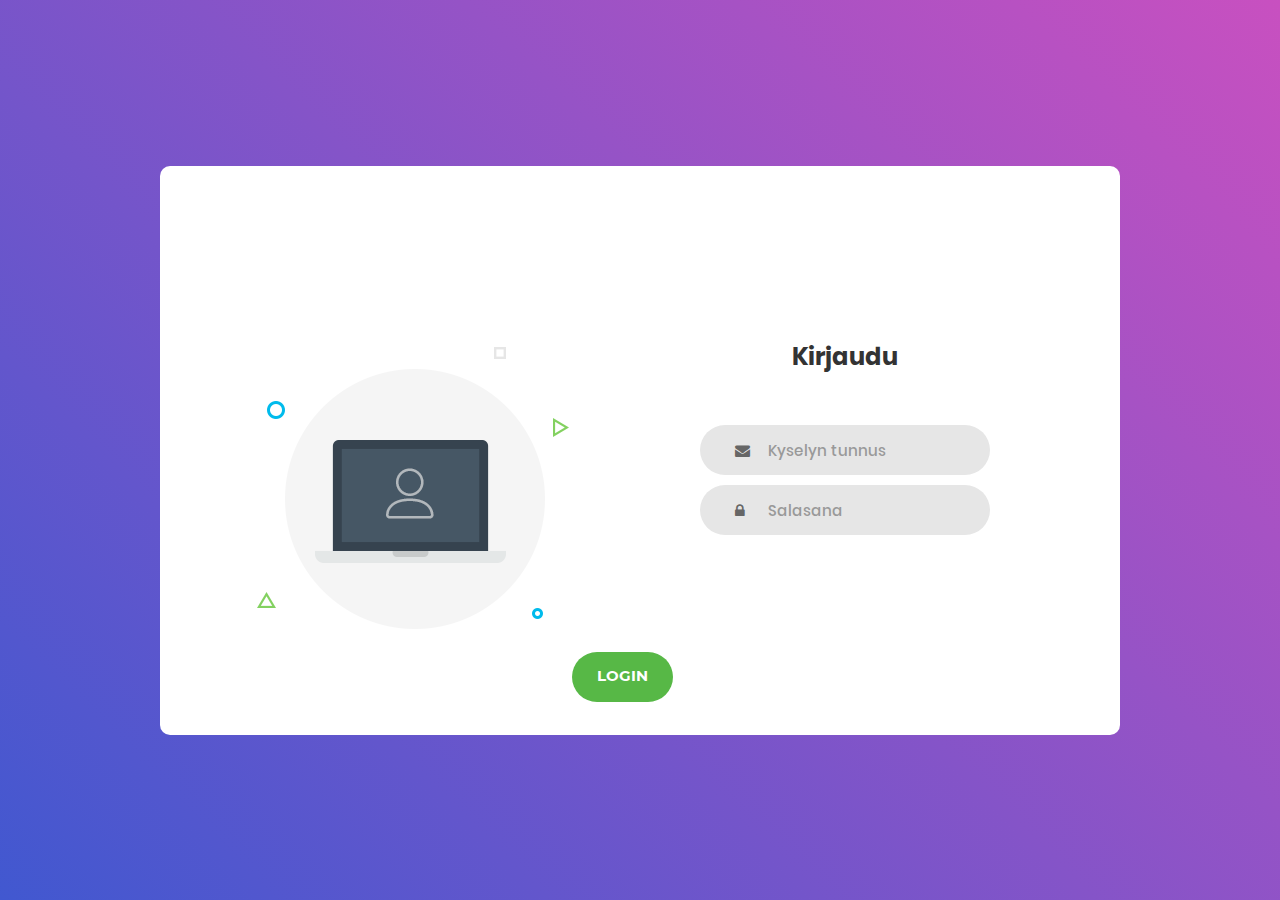
<file: vastaukset/index.html>
<!DOCTYPE html>
<html lang="fi">
<head>
	<title>Kirjaudu</title>
	<meta charset="UTF-8">
	<meta name="viewport" content="width=device-width, initial-scale=1">

	<link rel="icon" type="image/png" href="images/icons/favicon.ico"/>

	<link rel="stylesheet" type="text/css" href="vendor/bootstrap/css/bootstrap.min.css">

	<link rel="stylesheet" type="text/css" href="fonts/font-awesome-4.7.0/css/font-awesome.min.css">

	<link rel="stylesheet" type="text/css" href="vendor/animate/animate.css">
	
	<link rel="stylesheet" type="text/css" href="vendor/css-hamburgers/hamburgers.min.css">

	<link rel="stylesheet" type="text/css" href="vendor/select2/select2.min.css">

	<link rel="stylesheet" type="text/css" href="css/util.css">
	<link rel="stylesheet" type="text/css" href="css/main.css">

</head>
<body>
	
	<div class="limiter">
		<div class="container-login100">
			<div class="wrap-login100">
				<div class="login100-pic js-tilt" data-tilt>
					<img src="images/img-01.png" alt="IMG">
				</div>

				<form class="login100-form validate-form">
					<span class="login100-form-title">
						Kirjaudu
					</span>

					<div class="wrap-input100 validate-input" data-validate = "Tunnus sisältää vain numeroita: 24324">
						<input class="input100" type="text" placeholder="Kyselyn tunnus">
						<span class="focus-input100"></span>
						<span class="symbol-input100">
							<i class="fa fa-envelope" aria-hidden="true"></i>
						</span>
					</div>

					<div class="wrap-input100 validate-input" data-validate = "Tarvitset salasanan">
						<input class="input100" type="password" name="pass" placeholder="Salasana">
						<span class="focus-input100"></span>
						<span class="symbol-input100">
							<i class="fa fa-lock" aria-hidden="true"></i>
						</span>
					</div>
					</form>
					
				<div class="container-login100-form-btn">
					<form action="vastaukset.html"><button class="login100-form-btn">
							Login
						</button></form>
					</div>

				
			</div>
		</div>
	</div>
	
	

	
<!--===============================================================================================-->	
	<script src="vendor/jquery/jquery-3.2.1.min.js"></script>
<!--===============================================================================================-->
	<script src="vendor/bootstrap/js/popper.js"></script>
	<script src="vendor/bootstrap/js/bootstrap.min.js"></script>
<!--===============================================================================================-->
	<script src="vendor/select2/select2.min.js"></script>
<!--===============================================================================================-->
	<script src="vendor/tilt/tilt.jquery.min.js"></script>
	<script >
		$('.js-tilt').tilt({
			scale: 1.1
		})
	</script>
<!--===============================================================================================-->
	<script src="js/main.js"></script>

</body>
</html>
</file>
<file: vastaukset/css/util.css>
/*[ FONT SIZE ]
///////////////////////////////////////////////////////////
*/
.fs-1 {font-size: 1px;}
.fs-2 {font-size: 2px;}
.fs-3 {font-size: 3px;}
.fs-4 {font-size: 4px;}
.fs-5 {font-size: 5px;}
.fs-6 {font-size: 6px;}
.fs-7 {font-size: 7px;}
.fs-8 {font-size: 8px;}
.fs-9 {font-size: 9px;}
.fs-10 {font-size: 10px;}
.fs-11 {font-size: 11px;}
.fs-12 {font-size: 12px;}
.fs-13 {font-size: 13px;}
.fs-14 {font-size: 14px;}
.fs-15 {font-size: 15px;}
.fs-16 {font-size: 16px;}
.fs-17 {font-size: 17px;}
.fs-18 {font-size: 18px;}
.fs-19 {font-size: 19px;}
.fs-20 {font-size: 20px;}
.fs-21 {font-size: 21px;}
.fs-22 {font-size: 22px;}
.fs-23 {font-size: 23px;}
.fs-24 {font-size: 24px;}
.fs-25 {font-size: 25px;}
.fs-26 {font-size: 26px;}
.fs-27 {font-size: 27px;}
.fs-28 {font-size: 28px;}
.fs-29 {font-size: 29px;}
.fs-30 {font-size: 30px;}
.fs-31 {font-size: 31px;}
.fs-32 {font-size: 32px;}
.fs-33 {font-size: 33px;}
.fs-34 {font-size: 34px;}
.fs-35 {font-size: 35px;}
.fs-36 {font-size: 36px;}
.fs-37 {font-size: 37px;}
.fs-38 {font-size: 38px;}
.fs-39 {font-size: 39px;}
.fs-40 {font-size: 40px;}
.fs-41 {font-size: 41px;}
.fs-42 {font-size: 42px;}
.fs-43 {font-size: 43px;}
.fs-44 {font-size: 44px;}
.fs-45 {font-size: 45px;}
.fs-46 {font-size: 46px;}
.fs-47 {font-size: 47px;}
.fs-48 {font-size: 48px;}
.fs-49 {font-size: 49px;}
.fs-50 {font-size: 50px;}
.fs-51 {font-size: 51px;}
.fs-52 {font-size: 52px;}
.fs-53 {font-size: 53px;}
.fs-54 {font-size: 54px;}
.fs-55 {font-size: 55px;}
.fs-56 {font-size: 56px;}
.fs-57 {font-size: 57px;}
.fs-58 {font-size: 58px;}
.fs-59 {font-size: 59px;}
.fs-60 {font-size: 60px;}
.fs-61 {font-size: 61px;}
.fs-62 {font-size: 62px;}
.fs-63 {font-size: 63px;}
.fs-64 {font-size: 64px;}
.fs-65 {font-size: 65px;}
.fs-66 {font-size: 66px;}
.fs-67 {font-size: 67px;}
.fs-68 {font-size: 68px;}
.fs-69 {font-size: 69px;}
.fs-70 {font-size: 70px;}
.fs-71 {font-size: 71px;}
.fs-72 {font-size: 72px;}
.fs-73 {font-size: 73px;}
.fs-74 {font-size: 74px;}
.fs-75 {font-size: 75px;}
.fs-76 {font-size: 76px;}
.fs-77 {font-size: 77px;}
.fs-78 {font-size: 78px;}
.fs-79 {font-size: 79px;}
.fs-80 {font-size: 80px;}
.fs-81 {font-size: 81px;}
.fs-82 {font-size: 82px;}
.fs-83 {font-size: 83px;}
.fs-84 {font-size: 84px;}
.fs-85 {font-size: 85px;}
.fs-86 {font-size: 86px;}
.fs-87 {font-size: 87px;}
.fs-88 {font-size: 88px;}
.fs-89 {font-size: 89px;}
.fs-90 {font-size: 90px;}
.fs-91 {font-size: 91px;}
.fs-92 {font-size: 92px;}
.fs-93 {font-size: 93px;}
.fs-94 {font-size: 94px;}
.fs-95 {font-size: 95px;}
.fs-96 {font-size: 96px;}
.fs-97 {font-size: 97px;}
.fs-98 {font-size: 98px;}
.fs-99 {font-size: 99px;}
.fs-100 {font-size: 100px;}
.fs-101 {font-size: 101px;}
.fs-102 {font-size: 102px;}
.fs-103 {font-size: 103px;}
.fs-104 {font-size: 104px;}
.fs-105 {font-size: 105px;}
.fs-106 {font-size: 106px;}
.fs-107 {font-size: 107px;}
.fs-108 {font-size: 108px;}
.fs-109 {font-size: 109px;}
.fs-110 {font-size: 110px;}
.fs-111 {font-size: 111px;}
.fs-112 {font-size: 112px;}
.fs-113 {font-size: 113px;}
.fs-114 {font-size: 114px;}
.fs-115 {font-size: 115px;}
.fs-116 {font-size: 116px;}
.fs-117 {font-size: 117px;}
.fs-118 {font-size: 118px;}
.fs-119 {font-size: 119px;}
.fs-120 {font-size: 120px;}
.fs-121 {font-size: 121px;}
.fs-122 {font-size: 122px;}
.fs-123 {font-size: 123px;}
.fs-124 {font-size: 124px;}
.fs-125 {font-size: 125px;}
.fs-126 {font-size: 126px;}
.fs-127 {font-size: 127px;}
.fs-128 {font-size: 128px;}
.fs-129 {font-size: 129px;}
.fs-130 {font-size: 130px;}
.fs-131 {font-size: 131px;}
.fs-132 {font-size: 132px;}
.fs-133 {font-size: 133px;}
.fs-134 {font-size: 134px;}
.fs-135 {font-size: 135px;}
.fs-136 {font-size: 136px;}
.fs-137 {font-size: 137px;}
.fs-138 {font-size: 138px;}
.fs-139 {font-size: 139px;}
.fs-140 {font-size: 140px;}
.fs-141 {font-size: 141px;}
.fs-142 {font-size: 142px;}
.fs-143 {font-size: 143px;}
.fs-144 {font-size: 144px;}
.fs-145 {font-size: 145px;}
.fs-146 {font-size: 146px;}
.fs-147 {font-size: 147px;}
.fs-148 {font-size: 148px;}
.fs-149 {font-size: 149px;}
.fs-150 {font-size: 150px;}
.fs-151 {font-size: 151px;}
.fs-152 {font-size: 152px;}
.fs-153 {font-size: 153px;}
.fs-154 {font-size: 154px;}
.fs-155 {font-size: 155px;}
.fs-156 {font-size: 156px;}
.fs-157 {font-size: 157px;}
.fs-158 {font-size: 158px;}
.fs-159 {font-size: 159px;}
.fs-160 {font-size: 160px;}
.fs-161 {font-size: 161px;}
.fs-162 {font-size: 162px;}
.fs-163 {font-size: 163px;}
.fs-164 {font-size: 164px;}
.fs-165 {font-size: 165px;}
.fs-166 {font-size: 166px;}
.fs-167 {font-size: 167px;}
.fs-168 {font-size: 168px;}
.fs-169 {font-size: 169px;}
.fs-170 {font-size: 170px;}
.fs-171 {font-size: 171px;}
.fs-172 {font-size: 172px;}
.fs-173 {font-size: 173px;}
.fs-174 {font-size: 174px;}
.fs-175 {font-size: 175px;}
.fs-176 {font-size: 176px;}
.fs-177 {font-size: 177px;}
.fs-178 {font-size: 178px;}
.fs-179 {font-size: 179px;}
.fs-180 {font-size: 180px;}
.fs-181 {font-size: 181px;}
.fs-182 {font-size: 182px;}
.fs-183 {font-size: 183px;}
.fs-184 {font-size: 184px;}
.fs-185 {font-size: 185px;}
.fs-186 {font-size: 186px;}
.fs-187 {font-size: 187px;}
.fs-188 {font-size: 188px;}
.fs-189 {font-size: 189px;}
.fs-190 {font-size: 190px;}
.fs-191 {font-size: 191px;}
.fs-192 {font-size: 192px;}
.fs-193 {font-size: 193px;}
.fs-194 {font-size: 194px;}
.fs-195 {font-size: 195px;}
.fs-196 {font-size: 196px;}
.fs-197 {font-size: 197px;}
.fs-198 {font-size: 198px;}
.fs-199 {font-size: 199px;}
.fs-200 {font-size: 200px;}

/*[ PADDING ]
///////////////////////////////////////////////////////////
*/
.p-t-0 {padding-top: 0px;}
.p-t-1 {padding-top: 1px;}
.p-t-2 {padding-top: 2px;}
.p-t-3 {padding-top: 3px;}
.p-t-4 {padding-top: 4px;}
.p-t-5 {padding-top: 5px;}
.p-t-6 {padding-top: 6px;}
.p-t-7 {padding-top: 7px;}
.p-t-8 {padding-top: 8px;}
.p-t-9 {padding-top: 9px;}
.p-t-10 {padding-top: 10px;}
.p-t-11 {padding-top: 11px;}
.p-t-12 {padding-top: 12px;}
.p-t-13 {padding-top: 13px;}
.p-t-14 {padding-top: 14px;}
.p-t-15 {padding-top: 15px;}
.p-t-16 {padding-top: 16px;}
.p-t-17 {padding-top: 17px;}
.p-t-18 {padding-top: 18px;}
.p-t-19 {padding-top: 19px;}
.p-t-20 {padding-top: 20px;}
.p-t-21 {padding-top: 21px;}
.p-t-22 {padding-top: 22px;}
.p-t-23 {padding-top: 23px;}
.p-t-24 {padding-top: 24px;}
.p-t-25 {padding-top: 25px;}
.p-t-26 {padding-top: 26px;}
.p-t-27 {padding-top: 27px;}
.p-t-28 {padding-top: 28px;}
.p-t-29 {padding-top: 29px;}
.p-t-30 {padding-top: 30px;}
.p-t-31 {padding-top: 31px;}
.p-t-32 {padding-top: 32px;}
.p-t-33 {padding-top: 33px;}
.p-t-34 {padding-top: 34px;}
.p-t-35 {padding-top: 35px;}
.p-t-36 {padding-top: 36px;}
.p-t-37 {padding-top: 37px;}
.p-t-38 {padding-top: 38px;}
.p-t-39 {padding-top: 39px;}
.p-t-40 {padding-top: 40px;}
.p-t-41 {padding-top: 41px;}
.p-t-42 {padding-top: 42px;}
.p-t-43 {padding-top: 43px;}
.p-t-44 {padding-top: 44px;}
.p-t-45 {padding-top: 45px;}
.p-t-46 {padding-top: 46px;}
.p-t-47 {padding-top: 47px;}
.p-t-48 {padding-top: 48px;}
.p-t-49 {padding-top: 49px;}
.p-t-50 {padding-top: 50px;}
.p-t-51 {padding-top: 51px;}
.p-t-52 {padding-top: 52px;}
.p-t-53 {padding-top: 53px;}
.p-t-54 {padding-top: 54px;}
.p-t-55 {padding-top: 55px;}
.p-t-56 {padding-top: 56px;}
.p-t-57 {padding-top: 57px;}
.p-t-58 {padding-top: 58px;}
.p-t-59 {padding-top: 59px;}
.p-t-60 {padding-top: 60px;}
.p-t-61 {padding-top: 61px;}
.p-t-62 {padding-top: 62px;}
.p-t-63 {padding-top: 63px;}
.p-t-64 {padding-top: 64px;}
.p-t-65 {padding-top: 65px;}
.p-t-66 {padding-top: 66px;}
.p-t-67 {padding-top: 67px;}
.p-t-68 {padding-top: 68px;}
.p-t-69 {padding-top: 69px;}
.p-t-70 {padding-top: 70px;}
.p-t-71 {padding-top: 71px;}
.p-t-72 {padding-top: 72px;}
.p-t-73 {padding-top: 73px;}
.p-t-74 {padding-top: 74px;}
.p-t-75 {padding-top: 75px;}
.p-t-76 {padding-top: 76px;}
.p-t-77 {padding-top: 77px;}
.p-t-78 {padding-top: 78px;}
.p-t-79 {padding-top: 79px;}
.p-t-80 {padding-top: 80px;}
.p-t-81 {padding-top: 81px;}
.p-t-82 {padding-top: 82px;}
.p-t-83 {padding-top: 83px;}
.p-t-84 {padding-top: 84px;}
.p-t-85 {padding-top: 85px;}
.p-t-86 {padding-top: 86px;}
.p-t-87 {padding-top: 87px;}
.p-t-88 {padding-top: 88px;}
.p-t-89 {padding-top: 89px;}
.p-t-90 {padding-top: 90px;}
.p-t-91 {padding-top: 91px;}
.p-t-92 {padding-top: 92px;}
.p-t-93 {padding-top: 93px;}
.p-t-94 {padding-top: 94px;}
.p-t-95 {padding-top: 95px;}
.p-t-96 {padding-top: 96px;}
.p-t-97 {padding-top: 97px;}
.p-t-98 {padding-top: 98px;}
.p-t-99 {padding-top: 99px;}
.p-t-100 {padding-top: 100px;}
.p-t-101 {padding-top: 101px;}
.p-t-102 {padding-top: 102px;}
.p-t-103 {padding-top: 103px;}
.p-t-104 {padding-top: 104px;}
.p-t-105 {padding-top: 105px;}
.p-t-106 {padding-top: 106px;}
.p-t-107 {padding-top: 107px;}
.p-t-108 {padding-top: 108px;}
.p-t-109 {padding-top: 109px;}
.p-t-110 {padding-top: 110px;}
.p-t-111 {padding-top: 111px;}
.p-t-112 {padding-top: 112px;}
.p-t-113 {padding-top: 113px;}
.p-t-114 {padding-top: 114px;}
.p-t-115 {padding-top: 115px;}
.p-t-116 {padding-top: 116px;}
.p-t-117 {padding-top: 117px;}
.p-t-118 {padding-top: 118px;}
.p-t-119 {padding-top: 119px;}
.p-t-120 {padding-top: 120px;}
.p-t-121 {padding-top: 121px;}
.p-t-122 {padding-top: 122px;}
.p-t-123 {padding-top: 123px;}
.p-t-124 {padding-top: 124px;}
.p-t-125 {padding-top: 125px;}
.p-t-126 {padding-top: 126px;}
.p-t-127 {padding-top: 127px;}
.p-t-128 {padding-top: 128px;}
.p-t-129 {padding-top: 129px;}
.p-t-130 {padding-top: 130px;}
.p-t-131 {padding-top: 131px;}
.p-t-132 {padding-top: 132px;}
.p-t-133 {padding-top: 133px;}
.p-t-134 {padding-top: 134px;}
.p-t-135 {padding-top: 135px;}
.p-t-136 {padding-top: 136px;}
.p-t-137 {padding-top: 137px;}
.p-t-138 {padding-top: 138px;}
.p-t-139 {padding-top: 139px;}
.p-t-140 {padding-top: 140px;}
.p-t-141 {padding-top: 141px;}
.p-t-142 {padding-top: 142px;}
.p-t-143 {padding-top: 143px;}
.p-t-144 {padding-top: 144px;}
.p-t-145 {padding-top: 145px;}
.p-t-146 {padding-top: 146px;}
.p-t-147 {padding-top: 147px;}
.p-t-148 {padding-top: 148px;}
.p-t-149 {padding-top: 149px;}
.p-t-150 {padding-top: 150px;}
.p-t-151 {padding-top: 151px;}
.p-t-152 {padding-top: 152px;}
.p-t-153 {padding-top: 153px;}
.p-t-154 {padding-top: 154px;}
.p-t-155 {padding-top: 155px;}
.p-t-156 {padding-top: 156px;}
.p-t-157 {padding-top: 157px;}
.p-t-158 {padding-top: 158px;}
.p-t-159 {padding-top: 159px;}
.p-t-160 {padding-top: 160px;}
.p-t-161 {padding-top: 161px;}
.p-t-162 {padding-top: 162px;}
.p-t-163 {padding-top: 163px;}
.p-t-164 {padding-top: 164px;}
.p-t-165 {padding-top: 165px;}
.p-t-166 {padding-top: 166px;}
.p-t-167 {padding-top: 167px;}
.p-t-168 {padding-top: 168px;}
.p-t-169 {padding-top: 169px;}
.p-t-170 {padding-top: 170px;}
.p-t-171 {padding-top: 171px;}
.p-t-172 {padding-top: 172px;}
.p-t-173 {padding-top: 173px;}
.p-t-174 {padding-top: 174px;}
.p-t-175 {padding-top: 175px;}
.p-t-176 {padding-top: 176px;}
.p-t-177 {padding-top: 177px;}
.p-t-178 {padding-top: 178px;}
.p-t-179 {padding-top: 179px;}
.p-t-180 {padding-top: 180px;}
.p-t-181 {padding-top: 181px;}
.p-t-182 {padding-top: 182px;}
.p-t-183 {padding-top: 183px;}
.p-t-184 {padding-top: 184px;}
.p-t-185 {padding-top: 185px;}
.p-t-186 {padding-top: 186px;}
.p-t-187 {padding-top: 187px;}
.p-t-188 {padding-top: 188px;}
.p-t-189 {padding-top: 189px;}
.p-t-190 {padding-top: 190px;}
.p-t-191 {padding-top: 191px;}
.p-t-192 {padding-top: 192px;}
.p-t-193 {padding-top: 193px;}
.p-t-194 {padding-top: 194px;}
.p-t-195 {padding-top: 195px;}
.p-t-196 {padding-top: 196px;}
.p-t-197 {padding-top: 197px;}
.p-t-198 {padding-top: 198px;}
.p-t-199 {padding-top: 199px;}
.p-t-200 {padding-top: 200px;}
.p-t-201 {padding-top: 201px;}
.p-t-202 {padding-top: 202px;}
.p-t-203 {padding-top: 203px;}
.p-t-204 {padding-top: 204px;}
.p-t-205 {padding-top: 205px;}
.p-t-206 {padding-top: 206px;}
.p-t-207 {padding-top: 207px;}
.p-t-208 {padding-top: 208px;}
.p-t-209 {padding-top: 209px;}
.p-t-210 {padding-top: 210px;}
.p-t-211 {padding-top: 211px;}
.p-t-212 {padding-top: 212px;}
.p-t-213 {padding-top: 213px;}
.p-t-214 {padding-top: 214px;}
.p-t-215 {padding-top: 215px;}
.p-t-216 {padding-top: 216px;}
.p-t-217 {padding-top: 217px;}
.p-t-218 {padding-top: 218px;}
.p-t-219 {padding-top: 219px;}
.p-t-220 {padding-top: 220px;}
.p-t-221 {padding-top: 221px;}
.p-t-222 {padding-top: 222px;}
.p-t-223 {padding-top: 223px;}
.p-t-224 {padding-top: 224px;}
.p-t-225 {padding-top: 225px;}
.p-t-226 {padding-top: 226px;}
.p-t-227 {padding-top: 227px;}
.p-t-228 {padding-top: 228px;}
.p-t-229 {padding-top: 229px;}
.p-t-230 {padding-top: 230px;}
.p-t-231 {padding-top: 231px;}
.p-t-232 {padding-top: 232px;}
.p-t-233 {padding-top: 233px;}
.p-t-234 {padding-top: 234px;}
.p-t-235 {padding-top: 235px;}
.p-t-236 {padding-top: 236px;}
.p-t-237 {padding-top: 237px;}
.p-t-238 {padding-top: 238px;}
.p-t-239 {padding-top: 239px;}
.p-t-240 {padding-top: 240px;}
.p-t-241 {padding-top: 241px;}
.p-t-242 {padding-top: 242px;}
.p-t-243 {padding-top: 243px;}
.p-t-244 {padding-top: 244px;}
.p-t-245 {padding-top: 245px;}
.p-t-246 {padding-top: 246px;}
.p-t-247 {padding-top: 247px;}
.p-t-248 {padding-top: 248px;}
.p-t-249 {padding-top: 249px;}
.p-t-250 {padding-top: 250px;}
.p-b-0 {padding-bottom: 0px;}
.p-b-1 {padding-bottom: 1px;}
.p-b-2 {padding-bottom: 2px;}
.p-b-3 {padding-bottom: 3px;}
.p-b-4 {padding-bottom: 4px;}
.p-b-5 {padding-bottom: 5px;}
.p-b-6 {padding-bottom: 6px;}
.p-b-7 {padding-bottom: 7px;}
.p-b-8 {padding-bottom: 8px;}
.p-b-9 {padding-bottom: 9px;}
.p-b-10 {padding-bottom: 10px;}
.p-b-11 {padding-bottom: 11px;}
.p-b-12 {padding-bottom: 12px;}
.p-b-13 {padding-bottom: 13px;}
.p-b-14 {padding-bottom: 14px;}
.p-b-15 {padding-bottom: 15px;}
.p-b-16 {padding-bottom: 16px;}
.p-b-17 {padding-bottom: 17px;}
.p-b-18 {padding-bottom: 18px;}
.p-b-19 {padding-bottom: 19px;}
.p-b-20 {padding-bottom: 20px;}
.p-b-21 {padding-bottom: 21px;}
.p-b-22 {padding-bottom: 22px;}
.p-b-23 {padding-bottom: 23px;}
.p-b-24 {padding-bottom: 24px;}
.p-b-25 {padding-bottom: 25px;}
.p-b-26 {padding-bottom: 26px;}
.p-b-27 {padding-bottom: 27px;}
.p-b-28 {padding-bottom: 28px;}
.p-b-29 {padding-bottom: 29px;}
.p-b-30 {padding-bottom: 30px;}
.p-b-31 {padding-bottom: 31px;}
.p-b-32 {padding-bottom: 32px;}
.p-b-33 {padding-bottom: 33px;}
.p-b-34 {padding-bottom: 34px;}
.p-b-35 {padding-bottom: 35px;}
.p-b-36 {padding-bottom: 36px;}
.p-b-37 {padding-bottom: 37px;}
.p-b-38 {padding-bottom: 38px;}
.p-b-39 {padding-bottom: 39px;}
.p-b-40 {padding-bottom: 40px;}
.p-b-41 {padding-bottom: 41px;}
.p-b-42 {padding-bottom: 42px;}
.p-b-43 {padding-bottom: 43px;}
.p-b-44 {padding-bottom: 44px;}
.p-b-45 {padding-bottom: 45px;}
.p-b-46 {padding-bottom: 46px;}
.p-b-47 {padding-bottom: 47px;}
.p-b-48 {padding-bottom: 48px;}
.p-b-49 {padding-bottom: 49px;}
.p-b-50 {padding-bottom: 50px;}
.p-b-51 {padding-bottom: 51px;}
.p-b-52 {padding-bottom: 52px;}
.p-b-53 {padding-bottom: 53px;}
.p-b-54 {padding-bottom: 54px;}
.p-b-55 {padding-bottom: 55px;}
.p-b-56 {padding-bottom: 56px;}
.p-b-57 {padding-bottom: 57px;}
.p-b-58 {padding-bottom: 58px;}
.p-b-59 {padding-bottom: 59px;}
.p-b-60 {padding-bottom: 60px;}
.p-b-61 {padding-bottom: 61px;}
.p-b-62 {padding-bottom: 62px;}
.p-b-63 {padding-bottom: 63px;}
.p-b-64 {padding-bottom: 64px;}
.p-b-65 {padding-bottom: 65px;}
.p-b-66 {padding-bottom: 66px;}
.p-b-67 {padding-bottom: 67px;}
.p-b-68 {padding-bottom: 68px;}
.p-b-69 {padding-bottom: 69px;}
.p-b-70 {padding-bottom: 70px;}
.p-b-71 {padding-bottom: 71px;}
.p-b-72 {padding-bottom: 72px;}
.p-b-73 {padding-bottom: 73px;}
.p-b-74 {padding-bottom: 74px;}
.p-b-75 {padding-bottom: 75px;}
.p-b-76 {padding-bottom: 76px;}
.p-b-77 {padding-bottom: 77px;}
.p-b-78 {padding-bottom: 78px;}
.p-b-79 {padding-bottom: 79px;}
.p-b-80 {padding-bottom: 80px;}
.p-b-81 {padding-bottom: 81px;}
.p-b-82 {padding-bottom: 82px;}
.p-b-83 {padding-bottom: 83px;}
.p-b-84 {padding-bottom: 84px;}
.p-b-85 {padding-bottom: 85px;}
.p-b-86 {padding-bottom: 86px;}
.p-b-87 {padding-bottom: 87px;}
.p-b-88 {padding-bottom: 88px;}
.p-b-89 {padding-bottom: 89px;}
.p-b-90 {padding-bottom: 90px;}
.p-b-91 {padding-bottom: 91px;}
.p-b-92 {padding-bottom: 92px;}
.p-b-93 {padding-bottom: 93px;}
.p-b-94 {padding-bottom: 94px;}
.p-b-95 {padding-bottom: 95px;}
.p-b-96 {padding-bottom: 96px;}
.p-b-97 {padding-bottom: 97px;}
.p-b-98 {padding-bottom: 98px;}
.p-b-99 {padding-bottom: 99px;}
.p-b-100 {padding-bottom: 100px;}
.p-b-101 {padding-bottom: 101px;}
.p-b-102 {padding-bottom: 102px;}
.p-b-103 {padding-bottom: 103px;}
.p-b-104 {padding-bottom: 104px;}
.p-b-105 {padding-bottom: 105px;}
.p-b-106 {padding-bottom: 106px;}
.p-b-107 {padding-bottom: 107px;}
.p-b-108 {padding-bottom: 108px;}
.p-b-109 {padding-bottom: 109px;}
.p-b-110 {padding-bottom: 110px;}
.p-b-111 {padding-bottom: 111px;}
.p-b-112 {padding-bottom: 112px;}
.p-b-113 {padding-bottom: 113px;}
.p-b-114 {padding-bottom: 114px;}
.p-b-115 {padding-bottom: 115px;}
.p-b-116 {padding-bottom: 116px;}
.p-b-117 {padding-bottom: 117px;}
.p-b-118 {padding-bottom: 118px;}
.p-b-119 {padding-bottom: 119px;}
.p-b-120 {padding-bottom: 120px;}
.p-b-121 {padding-bottom: 121px;}
.p-b-122 {padding-bottom: 122px;}
.p-b-123 {padding-bottom: 123px;}
.p-b-124 {padding-bottom: 124px;}
.p-b-125 {padding-bottom: 125px;}
.p-b-126 {padding-bottom: 126px;}
.p-b-127 {padding-bottom: 127px;}
.p-b-128 {padding-bottom: 128px;}
.p-b-129 {padding-bottom: 129px;}
.p-b-130 {padding-bottom: 130px;}
.p-b-131 {padding-bottom: 131px;}
.p-b-132 {padding-bottom: 132px;}
.p-b-133 {padding-bottom: 133px;}
.p-b-134 {padding-bottom: 134px;}
.p-b-135 {padding-bottom: 135px;}
.p-b-136 {padding-bottom: 136px;}
.p-b-137 {padding-bottom: 137px;}
.p-b-138 {padding-bottom: 138px;}
.p-b-139 {padding-bottom: 139px;}
.p-b-140 {padding-bottom: 140px;}
.p-b-141 {padding-bottom: 141px;}
.p-b-142 {padding-bottom: 142px;}
.p-b-143 {padding-bottom: 143px;}
.p-b-144 {padding-bottom: 144px;}
.p-b-145 {padding-bottom: 145px;}
.p-b-146 {padding-bottom: 146px;}
.p-b-147 {padding-bottom: 147px;}
.p-b-148 {padding-bottom: 148px;}
.p-b-149 {padding-bottom: 149px;}
.p-b-150 {padding-bottom: 150px;}
.p-b-151 {padding-bottom: 151px;}
.p-b-152 {padding-bottom: 152px;}
.p-b-153 {padding-bottom: 153px;}
.p-b-154 {padding-bottom: 154px;}
.p-b-155 {padding-bottom: 155px;}
.p-b-156 {padding-bottom: 156px;}
.p-b-157 {padding-bottom: 157px;}
.p-b-158 {padding-bottom: 158px;}
.p-b-159 {padding-bottom: 159px;}
.p-b-160 {padding-bottom: 160px;}
.p-b-161 {padding-bottom: 161px;}
.p-b-162 {padding-bottom: 162px;}
.p-b-163 {padding-bottom: 163px;}
.p-b-164 {padding-bottom: 164px;}
.p-b-165 {padding-bottom: 165px;}
.p-b-166 {padding-bottom: 166px;}
.p-b-167 {padding-bottom: 167px;}
.p-b-168 {padding-bottom: 168px;}
.p-b-169 {padding-bottom: 169px;}
.p-b-170 {padding-bottom: 170px;}
.p-b-171 {padding-bottom: 171px;}
.p-b-172 {padding-bottom: 172px;}
.p-b-173 {padding-bottom: 173px;}
.p-b-174 {padding-bottom: 174px;}
.p-b-175 {padding-bottom: 175px;}
.p-b-176 {padding-bottom: 176px;}
.p-b-177 {padding-bottom: 177px;}
.p-b-178 {padding-bottom: 178px;}
.p-b-179 {padding-bottom: 179px;}
.p-b-180 {padding-bottom: 180px;}
.p-b-181 {padding-bottom: 181px;}
.p-b-182 {padding-bottom: 182px;}
.p-b-183 {padding-bottom: 183px;}
.p-b-184 {padding-bottom: 184px;}
.p-b-185 {padding-bottom: 185px;}
.p-b-186 {padding-bottom: 186px;}
.p-b-187 {padding-bottom: 187px;}
.p-b-188 {padding-bottom: 188px;}
.p-b-189 {padding-bottom: 189px;}
.p-b-190 {padding-bottom: 190px;}
.p-b-191 {padding-bottom: 191px;}
.p-b-192 {padding-bottom: 192px;}
.p-b-193 {padding-bottom: 193px;}
.p-b-194 {padding-bottom: 194px;}
.p-b-195 {padding-bottom: 195px;}
.p-b-196 {padding-bottom: 196px;}
.p-b-197 {padding-bottom: 197px;}
.p-b-198 {padding-bottom: 198px;}
.p-b-199 {padding-bottom: 199px;}
.p-b-200 {padding-bottom: 200px;}
.p-b-201 {padding-bottom: 201px;}
.p-b-202 {padding-bottom: 202px;}
.p-b-203 {padding-bottom: 203px;}
.p-b-204 {padding-bottom: 204px;}
.p-b-205 {padding-bottom: 205px;}
.p-b-206 {padding-bottom: 206px;}
.p-b-207 {padding-bottom: 207px;}
.p-b-208 {padding-bottom: 208px;}
.p-b-209 {padding-bottom: 209px;}
.p-b-210 {padding-bottom: 210px;}
.p-b-211 {padding-bottom: 211px;}
.p-b-212 {padding-bottom: 212px;}
.p-b-213 {padding-bottom: 213px;}
.p-b-214 {padding-bottom: 214px;}
.p-b-215 {padding-bottom: 215px;}
.p-b-216 {padding-bottom: 216px;}
.p-b-217 {padding-bottom: 217px;}
.p-b-218 {padding-bottom: 218px;}
.p-b-219 {padding-bottom: 219px;}
.p-b-220 {padding-bottom: 220px;}
.p-b-221 {padding-bottom: 221px;}
.p-b-222 {padding-bottom: 222px;}
.p-b-223 {padding-bottom: 223px;}
.p-b-224 {padding-bottom: 224px;}
.p-b-225 {padding-bottom: 225px;}
.p-b-226 {padding-bottom: 226px;}
.p-b-227 {padding-bottom: 227px;}
.p-b-228 {padding-bottom: 228px;}
.p-b-229 {padding-bottom: 229px;}
.p-b-230 {padding-bottom: 230px;}
.p-b-231 {padding-bottom: 231px;}
.p-b-232 {padding-bottom: 232px;}
.p-b-233 {padding-bottom: 233px;}
.p-b-234 {padding-bottom: 234px;}
.p-b-235 {padding-bottom: 235px;}
.p-b-236 {padding-bottom: 236px;}
.p-b-237 {padding-bottom: 237px;}
.p-b-238 {padding-bottom: 238px;}
.p-b-239 {padding-bottom: 239px;}
.p-b-240 {padding-bottom: 240px;}
.p-b-241 {padding-bottom: 241px;}
.p-b-242 {padding-bottom: 242px;}
.p-b-243 {padding-bottom: 243px;}
.p-b-244 {padding-bottom: 244px;}
.p-b-245 {padding-bottom: 245px;}
.p-b-246 {padding-bottom: 246px;}
.p-b-247 {padding-bottom: 247px;}
.p-b-248 {padding-bottom: 248px;}
.p-b-249 {padding-bottom: 249px;}
.p-b-250 {padding-bottom: 250px;}
.p-l-0 {padding-left: 0px;}
.p-l-1 {padding-left: 1px;}
.p-l-2 {padding-left: 2px;}
.p-l-3 {padding-left: 3px;}
.p-l-4 {padding-left: 4px;}
.p-l-5 {padding-left: 5px;}
.p-l-6 {padding-left: 6px;}
.p-l-7 {padding-left: 7px;}
.p-l-8 {padding-left: 8px;}
.p-l-9 {padding-left: 9px;}
.p-l-10 {padding-left: 10px;}
.p-l-11 {padding-left: 11px;}
.p-l-12 {padding-left: 12px;}
.p-l-13 {padding-left: 13px;}
.p-l-14 {padding-left: 14px;}
.p-l-15 {padding-left: 15px;}
.p-l-16 {padding-left: 16px;}
.p-l-17 {padding-left: 17px;}
.p-l-18 {padding-left: 18px;}
.p-l-19 {padding-left: 19px;}
.p-l-20 {padding-left: 20px;}
.p-l-21 {padding-left: 21px;}
.p-l-22 {padding-left: 22px;}
.p-l-23 {padding-left: 23px;}
.p-l-24 {padding-left: 24px;}
.p-l-25 {padding-left: 25px;}
.p-l-26 {padding-left: 26px;}
.p-l-27 {padding-left: 27px;}
.p-l-28 {padding-left: 28px;}
.p-l-29 {padding-left: 29px;}
.p-l-30 {padding-left: 30px;}
.p-l-31 {padding-left: 31px;}
.p-l-32 {padding-left: 32px;}
.p-l-33 {padding-left: 33px;}
.p-l-34 {padding-left: 34px;}
.p-l-35 {padding-left: 35px;}
.p-l-36 {padding-left: 36px;}
.p-l-37 {padding-left: 37px;}
.p-l-38 {padding-left: 38px;}
.p-l-39 {padding-left: 39px;}
.p-l-40 {padding-left: 40px;}
.p-l-41 {padding-left: 41px;}
.p-l-42 {padding-left: 42px;}
.p-l-43 {padding-left: 43px;}
.p-l-44 {padding-left: 44px;}
.p-l-45 {padding-left: 45px;}
.p-l-46 {padding-left: 46px;}
.p-l-47 {padding-left: 47px;}
.p-l-48 {padding-left: 48px;}
.p-l-49 {padding-left: 49px;}
.p-l-50 {padding-left: 50px;}
.p-l-51 {padding-left: 51px;}
.p-l-52 {padding-left: 52px;}
.p-l-53 {padding-left: 53px;}
.p-l-54 {padding-left: 54px;}
.p-l-55 {padding-left: 55px;}
.p-l-56 {padding-left: 56px;}
.p-l-57 {padding-left: 57px;}
.p-l-58 {padding-left: 58px;}
.p-l-59 {padding-left: 59px;}
.p-l-60 {padding-left: 60px;}
.p-l-61 {padding-left: 61px;}
.p-l-62 {padding-left: 62px;}
.p-l-63 {padding-left: 63px;}
.p-l-64 {padding-left: 64px;}
.p-l-65 {padding-left: 65px;}
.p-l-66 {padding-left: 66px;}
.p-l-67 {padding-left: 67px;}
.p-l-68 {padding-left: 68px;}
.p-l-69 {padding-left: 69px;}
.p-l-70 {padding-left: 70px;}
.p-l-71 {padding-left: 71px;}
.p-l-72 {padding-left: 72px;}
.p-l-73 {padding-left: 73px;}
.p-l-74 {padding-left: 74px;}
.p-l-75 {padding-left: 75px;}
.p-l-76 {padding-left: 76px;}
.p-l-77 {padding-left: 77px;}
.p-l-78 {padding-left: 78px;}
.p-l-79 {padding-left: 79px;}
.p-l-80 {padding-left: 80px;}
.p-l-81 {padding-left: 81px;}
.p-l-82 {padding-left: 82px;}
.p-l-83 {padding-left: 83px;}
.p-l-84 {padding-left: 84px;}
.p-l-85 {padding-left: 85px;}
.p-l-86 {padding-left: 86px;}
.p-l-87 {padding-left: 87px;}
.p-l-88 {padding-left: 88px;}
.p-l-89 {padding-left: 89px;}
.p-l-90 {padding-left: 90px;}
.p-l-91 {padding-left: 91px;}
.p-l-92 {padding-left: 92px;}
.p-l-93 {padding-left: 93px;}
.p-l-94 {padding-left: 94px;}
.p-l-95 {padding-left: 95px;}
.p-l-96 {padding-left: 96px;}
.p-l-97 {padding-left: 97px;}
.p-l-98 {padding-left: 98px;}
.p-l-99 {padding-left: 99px;}
.p-l-100 {padding-left: 100px;}
.p-l-101 {padding-left: 101px;}
.p-l-102 {padding-left: 102px;}
.p-l-103 {padding-left: 103px;}
.p-l-104 {padding-left: 104px;}
.p-l-105 {padding-left: 105px;}
.p-l-106 {padding-left: 106px;}
.p-l-107 {padding-left: 107px;}
.p-l-108 {padding-left: 108px;}
.p-l-109 {padding-left: 109px;}
.p-l-110 {padding-left: 110px;}
.p-l-111 {padding-left: 111px;}
.p-l-112 {padding-left: 112px;}
.p-l-113 {padding-left: 113px;}
.p-l-114 {padding-left: 114px;}
.p-l-115 {padding-left: 115px;}
.p-l-116 {padding-left: 116px;}
.p-l-117 {padding-left: 117px;}
.p-l-118 {padding-left: 118px;}
.p-l-119 {padding-left: 119px;}
.p-l-120 {padding-left: 120px;}
.p-l-121 {padding-left: 121px;}
.p-l-122 {padding-left: 122px;}
.p-l-123 {padding-left: 123px;}
.p-l-124 {padding-left: 124px;}
.p-l-125 {padding-left: 125px;}
.p-l-126 {padding-left: 126px;}
.p-l-127 {padding-left: 127px;}
.p-l-128 {padding-left: 128px;}
.p-l-129 {padding-left: 129px;}
.p-l-130 {padding-left: 130px;}
.p-l-131 {padding-left: 131px;}
.p-l-132 {padding-left: 132px;}
.p-l-133 {padding-left: 133px;}
.p-l-134 {padding-left: 134px;}
.p-l-135 {padding-left: 135px;}
.p-l-136 {padding-left: 136px;}
.p-l-137 {padding-left: 137px;}
.p-l-138 {padding-left: 138px;}
.p-l-139 {padding-left: 139px;}
.p-l-140 {padding-left: 140px;}
.p-l-141 {padding-left: 141px;}
.p-l-142 {padding-left: 142px;}
.p-l-143 {padding-left: 143px;}
.p-l-144 {padding-left: 144px;}
.p-l-145 {padding-left: 145px;}
.p-l-146 {padding-left: 146px;}
.p-l-147 {padding-left: 147px;}
.p-l-148 {padding-left: 148px;}
.p-l-149 {padding-left: 149px;}
.p-l-150 {padding-left: 150px;}
.p-l-151 {padding-left: 151px;}
.p-l-152 {padding-left: 152px;}
.p-l-153 {padding-left: 153px;}
.p-l-154 {padding-left: 154px;}
.p-l-155 {padding-left: 155px;}
.p-l-156 {padding-left: 156px;}
.p-l-157 {padding-left: 157px;}
.p-l-158 {padding-left: 158px;}
.p-l-159 {padding-left: 159px;}
.p-l-160 {padding-left: 160px;}
.p-l-161 {padding-left: 161px;}
.p-l-162 {padding-left: 162px;}
.p-l-163 {padding-left: 163px;}
.p-l-164 {padding-left: 164px;}
.p-l-165 {padding-left: 165px;}
.p-l-166 {padding-left: 166px;}
.p-l-167 {padding-left: 167px;}
.p-l-168 {padding-left: 168px;}
.p-l-169 {padding-left: 169px;}
.p-l-170 {padding-left: 170px;}
.p-l-171 {padding-left: 171px;}
.p-l-172 {padding-left: 172px;}
.p-l-173 {padding-left: 173px;}
.p-l-174 {padding-left: 174px;}
.p-l-175 {padding-left: 175px;}
.p-l-176 {padding-left: 176px;}
.p-l-177 {padding-left: 177px;}
.p-l-178 {padding-left: 178px;}
.p-l-179 {padding-left: 179px;}
.p-l-180 {padding-left: 180px;}
.p-l-181 {padding-left: 181px;}
.p-l-182 {padding-left: 182px;}
.p-l-183 {padding-left: 183px;}
.p-l-184 {padding-left: 184px;}
.p-l-185 {padding-left: 185px;}
.p-l-186 {padding-left: 186px;}
.p-l-187 {padding-left: 187px;}
.p-l-188 {padding-left: 188px;}
.p-l-189 {padding-left: 189px;}
.p-l-190 {padding-left: 190px;}
.p-l-191 {padding-left: 191px;}
.p-l-192 {padding-left: 192px;}
.p-l-193 {padding-left: 193px;}
.p-l-194 {padding-left: 194px;}
.p-l-195 {padding-left: 195px;}
.p-l-196 {padding-left: 196px;}
.p-l-197 {padding-left: 197px;}
.p-l-198 {padding-left: 198px;}
.p-l-199 {padding-left: 199px;}
.p-l-200 {padding-left: 200px;}
.p-l-201 {padding-left: 201px;}
.p-l-202 {padding-left: 202px;}
.p-l-203 {padding-left: 203px;}
.p-l-204 {padding-left: 204px;}
.p-l-205 {padding-left: 205px;}
.p-l-206 {padding-left: 206px;}
.p-l-207 {padding-left: 207px;}
.p-l-208 {padding-left: 208px;}
.p-l-209 {padding-left: 209px;}
.p-l-210 {padding-left: 210px;}
.p-l-211 {padding-left: 211px;}
.p-l-212 {padding-left: 212px;}
.p-l-213 {padding-left: 213px;}
.p-l-214 {padding-left: 214px;}
.p-l-215 {padding-left: 215px;}
.p-l-216 {padding-left: 216px;}
.p-l-217 {padding-left: 217px;}
.p-l-218 {padding-left: 218px;}
.p-l-219 {padding-left: 219px;}
.p-l-220 {padding-left: 220px;}
.p-l-221 {padding-left: 221px;}
.p-l-222 {padding-left: 222px;}
.p-l-223 {padding-left: 223px;}
.p-l-224 {padding-left: 224px;}
.p-l-225 {padding-left: 225px;}
.p-l-226 {padding-left: 226px;}
.p-l-227 {padding-left: 227px;}
.p-l-228 {padding-left: 228px;}
.p-l-229 {padding-left: 229px;}
.p-l-230 {padding-left: 230px;}
.p-l-231 {padding-left: 231px;}
.p-l-232 {padding-left: 232px;}
.p-l-233 {padding-left: 233px;}
.p-l-234 {padding-left: 234px;}
.p-l-235 {padding-left: 235px;}
.p-l-236 {padding-left: 236px;}
.p-l-237 {padding-left: 237px;}
.p-l-238 {padding-left: 238px;}
.p-l-239 {padding-left: 239px;}
.p-l-240 {padding-left: 240px;}
.p-l-241 {padding-left: 241px;}
.p-l-242 {padding-left: 242px;}
.p-l-243 {padding-left: 243px;}
.p-l-244 {padding-left: 244px;}
.p-l-245 {padding-left: 245px;}
.p-l-246 {padding-left: 246px;}
.p-l-247 {padding-left: 247px;}
.p-l-248 {padding-left: 248px;}
.p-l-249 {padding-left: 249px;}
.p-l-250 {padding-left: 250px;}
.p-r-0 {padding-right: 0px;}
.p-r-1 {padding-right: 1px;}
.p-r-2 {padding-right: 2px;}
.p-r-3 {padding-right: 3px;}
.p-r-4 {padding-right: 4px;}
.p-r-5 {padding-right: 5px;}
.p-r-6 {padding-right: 6px;}
.p-r-7 {padding-right: 7px;}
.p-r-8 {padding-right: 8px;}
.p-r-9 {padding-right: 9px;}
.p-r-10 {padding-right: 10px;}
.p-r-11 {padding-right: 11px;}
.p-r-12 {padding-right: 12px;}
.p-r-13 {padding-right: 13px;}
.p-r-14 {padding-right: 14px;}
.p-r-15 {padding-right: 15px;}
.p-r-16 {padding-right: 16px;}
.p-r-17 {padding-right: 17px;}
.p-r-18 {padding-right: 18px;}
.p-r-19 {padding-right: 19px;}
.p-r-20 {padding-right: 20px;}
.p-r-21 {padding-right: 21px;}
.p-r-22 {padding-right: 22px;}
.p-r-23 {padding-right: 23px;}
.p-r-24 {padding-right: 24px;}
.p-r-25 {padding-right: 25px;}
.p-r-26 {padding-right: 26px;}
.p-r-27 {padding-right: 27px;}
.p-r-28 {padding-right: 28px;}
.p-r-29 {padding-right: 29px;}
.p-r-30 {padding-right: 30px;}
.p-r-31 {padding-right: 31px;}
.p-r-32 {padding-right: 32px;}
.p-r-33 {padding-right: 33px;}
.p-r-34 {padding-right: 34px;}
.p-r-35 {padding-right: 35px;}
.p-r-36 {padding-right: 36px;}
.p-r-37 {padding-right: 37px;}
.p-r-38 {padding-right: 38px;}
.p-r-39 {padding-right: 39px;}
.p-r-40 {padding-right: 40px;}
.p-r-41 {padding-right: 41px;}
.p-r-42 {padding-right: 42px;}
.p-r-43 {padding-right: 43px;}
.p-r-44 {padding-right: 44px;}
.p-r-45 {padding-right: 45px;}
.p-r-46 {padding-right: 46px;}
.p-r-47 {padding-right: 47px;}
.p-r-48 {padding-right: 48px;}
.p-r-49 {padding-right: 49px;}
.p-r-50 {padding-right: 50px;}
.p-r-51 {padding-right: 51px;}
.p-r-52 {padding-right: 52px;}
.p-r-53 {padding-right: 53px;}
.p-r-54 {padding-right: 54px;}
.p-r-55 {padding-right: 55px;}
.p-r-56 {padding-right: 56px;}
.p-r-57 {padding-right: 57px;}
.p-r-58 {padding-right: 58px;}
.p-r-59 {padding-right: 59px;}
.p-r-60 {padding-right: 60px;}
.p-r-61 {padding-right: 61px;}
.p-r-62 {padding-right: 62px;}
.p-r-63 {padding-right: 63px;}
.p-r-64 {padding-right: 64px;}
.p-r-65 {padding-right: 65px;}
.p-r-66 {padding-right: 66px;}
.p-r-67 {padding-right: 67px;}
.p-r-68 {padding-right: 68px;}
.p-r-69 {padding-right: 69px;}
.p-r-70 {padding-right: 70px;}
.p-r-71 {padding-right: 71px;}
.p-r-72 {padding-right: 72px;}
.p-r-73 {padding-right: 73px;}
.p-r-74 {padding-right: 74px;}
.p-r-75 {padding-right: 75px;}
.p-r-76 {padding-right: 76px;}
.p-r-77 {padding-right: 77px;}
.p-r-78 {padding-right: 78px;}
.p-r-79 {padding-right: 79px;}
.p-r-80 {padding-right: 80px;}
.p-r-81 {padding-right: 81px;}
.p-r-82 {padding-right: 82px;}
.p-r-83 {padding-right: 83px;}
.p-r-84 {padding-right: 84px;}
.p-r-85 {padding-right: 85px;}
.p-r-86 {padding-right: 86px;}
.p-r-87 {padding-right: 87px;}
.p-r-88 {padding-right: 88px;}
.p-r-89 {padding-right: 89px;}
.p-r-90 {padding-right: 90px;}
.p-r-91 {padding-right: 91px;}
.p-r-92 {padding-right: 92px;}
.p-r-93 {padding-right: 93px;}
.p-r-94 {padding-right: 94px;}
.p-r-95 {padding-right: 95px;}
.p-r-96 {padding-right: 96px;}
.p-r-97 {padding-right: 97px;}
.p-r-98 {padding-right: 98px;}
.p-r-99 {padding-right: 99px;}
.p-r-100 {padding-right: 100px;}
.p-r-101 {padding-right: 101px;}
.p-r-102 {padding-right: 102px;}
.p-r-103 {padding-right: 103px;}
.p-r-104 {padding-right: 104px;}
.p-r-105 {padding-right: 105px;}
.p-r-106 {padding-right: 106px;}
.p-r-107 {padding-right: 107px;}
.p-r-108 {padding-right: 108px;}
.p-r-109 {padding-right: 109px;}
.p-r-110 {padding-right: 110px;}
.p-r-111 {padding-right: 111px;}
.p-r-112 {padding-right: 112px;}
.p-r-113 {padding-right: 113px;}
.p-r-114 {padding-right: 114px;}
.p-r-115 {padding-right: 115px;}
.p-r-116 {padding-right: 116px;}
.p-r-117 {padding-right: 117px;}
.p-r-118 {padding-right: 118px;}
.p-r-119 {padding-right: 119px;}
.p-r-120 {padding-right: 120px;}
.p-r-121 {padding-right: 121px;}
.p-r-122 {padding-right: 122px;}
.p-r-123 {padding-right: 123px;}
.p-r-124 {padding-right: 124px;}
.p-r-125 {padding-right: 125px;}
.p-r-126 {padding-right: 126px;}
.p-r-127 {padding-right: 127px;}
.p-r-128 {padding-right: 128px;}
.p-r-129 {padding-right: 129px;}
.p-r-130 {padding-right: 130px;}
.p-r-131 {padding-right: 131px;}
.p-r-132 {padding-right: 132px;}
.p-r-133 {padding-right: 133px;}
.p-r-134 {padding-right: 134px;}
.p-r-135 {padding-right: 135px;}
.p-r-136 {padding-right: 136px;}
.p-r-137 {padding-right: 137px;}
.p-r-138 {padding-right: 138px;}
.p-r-139 {padding-right: 139px;}
.p-r-140 {padding-right: 140px;}
.p-r-141 {padding-right: 141px;}
.p-r-142 {padding-right: 142px;}
.p-r-143 {padding-right: 143px;}
.p-r-144 {padding-right: 144px;}
.p-r-145 {padding-right: 145px;}
.p-r-146 {padding-right: 146px;}
.p-r-147 {padding-right: 147px;}
.p-r-148 {padding-right: 148px;}
.p-r-149 {padding-right: 149px;}
.p-r-150 {padding-right: 150px;}
.p-r-151 {padding-right: 151px;}
.p-r-152 {padding-right: 152px;}
.p-r-153 {padding-right: 153px;}
.p-r-154 {padding-right: 154px;}
.p-r-155 {padding-right: 155px;}
.p-r-156 {padding-right: 156px;}
.p-r-157 {padding-right: 157px;}
.p-r-158 {padding-right: 158px;}
.p-r-159 {padding-right: 159px;}
.p-r-160 {padding-right: 160px;}
.p-r-161 {padding-right: 161px;}
.p-r-162 {padding-right: 162px;}
.p-r-163 {padding-right: 163px;}
.p-r-164 {padding-right: 164px;}
.p-r-165 {padding-right: 165px;}
.p-r-166 {padding-right: 166px;}
.p-r-167 {padding-right: 167px;}
.p-r-168 {padding-right: 168px;}
.p-r-169 {padding-right: 169px;}
.p-r-170 {padding-right: 170px;}
.p-r-171 {padding-right: 171px;}
.p-r-172 {padding-right: 172px;}
.p-r-173 {padding-right: 173px;}
.p-r-174 {padding-right: 174px;}
.p-r-175 {padding-right: 175px;}
.p-r-176 {padding-right: 176px;}
.p-r-177 {padding-right: 177px;}
.p-r-178 {padding-right: 178px;}
.p-r-179 {padding-right: 179px;}
.p-r-180 {padding-right: 180px;}
.p-r-181 {padding-right: 181px;}
.p-r-182 {padding-right: 182px;}
.p-r-183 {padding-right: 183px;}
.p-r-184 {padding-right: 184px;}
.p-r-185 {padding-right: 185px;}
.p-r-186 {padding-right: 186px;}
.p-r-187 {padding-right: 187px;}
.p-r-188 {padding-right: 188px;}
.p-r-189 {padding-right: 189px;}
.p-r-190 {padding-right: 190px;}
.p-r-191 {padding-right: 191px;}
.p-r-192 {padding-right: 192px;}
.p-r-193 {padding-right: 193px;}
.p-r-194 {padding-right: 194px;}
.p-r-195 {padding-right: 195px;}
.p-r-196 {padding-right: 196px;}
.p-r-197 {padding-right: 197px;}
.p-r-198 {padding-right: 198px;}
.p-r-199 {padding-right: 199px;}
.p-r-200 {padding-right: 200px;}
.p-r-201 {padding-right: 201px;}
.p-r-202 {padding-right: 202px;}
.p-r-203 {padding-right: 203px;}
.p-r-204 {padding-right: 204px;}
.p-r-205 {padding-right: 205px;}
.p-r-206 {padding-right: 206px;}
.p-r-207 {padding-right: 207px;}
.p-r-208 {padding-right: 208px;}
.p-r-209 {padding-right: 209px;}
.p-r-210 {padding-right: 210px;}
.p-r-211 {padding-right: 211px;}
.p-r-212 {padding-right: 212px;}
.p-r-213 {padding-right: 213px;}
.p-r-214 {padding-right: 214px;}
.p-r-215 {padding-right: 215px;}
.p-r-216 {padding-right: 216px;}
.p-r-217 {padding-right: 217px;}
.p-r-218 {padding-right: 218px;}
.p-r-219 {padding-right: 219px;}
.p-r-220 {padding-right: 220px;}
.p-r-221 {padding-right: 221px;}
.p-r-222 {padding-right: 222px;}
.p-r-223 {padding-right: 223px;}
.p-r-224 {padding-right: 224px;}
.p-r-225 {padding-right: 225px;}
.p-r-226 {padding-right: 226px;}
.p-r-227 {padding-right: 227px;}
.p-r-228 {padding-right: 228px;}
.p-r-229 {padding-right: 229px;}
.p-r-230 {padding-right: 230px;}
.p-r-231 {padding-right: 231px;}
.p-r-232 {padding-right: 232px;}
.p-r-233 {padding-right: 233px;}
.p-r-234 {padding-right: 234px;}
.p-r-235 {padding-right: 235px;}
.p-r-236 {padding-right: 236px;}
.p-r-237 {padding-right: 237px;}
.p-r-238 {padding-right: 238px;}
.p-r-239 {padding-right: 239px;}
.p-r-240 {padding-right: 240px;}
.p-r-241 {padding-right: 241px;}
.p-r-242 {padding-right: 242px;}
.p-r-243 {padding-right: 243px;}
.p-r-244 {padding-right: 244px;}
.p-r-245 {padding-right: 245px;}
.p-r-246 {padding-right: 246px;}
.p-r-247 {padding-right: 247px;}
.p-r-248 {padding-right: 248px;}
.p-r-249 {padding-right: 249px;}
.p-r-250 {padding-right: 250px;}

/*[ MARGIN ]
///////////////////////////////////////////////////////////
*/
.m-t-0 {margin-top: 0px;}
.m-t-1 {margin-top: 1px;}
.m-t-2 {margin-top: 2px;}
.m-t-3 {margin-top: 3px;}
.m-t-4 {margin-top: 4px;}
.m-t-5 {margin-top: 5px;}
.m-t-6 {margin-top: 6px;}
.m-t-7 {margin-top: 7px;}
.m-t-8 {margin-top: 8px;}
.m-t-9 {margin-top: 9px;}
.m-t-10 {margin-top: 10px;}
.m-t-11 {margin-top: 11px;}
.m-t-12 {margin-top: 12px;}
.m-t-13 {margin-top: 13px;}
.m-t-14 {margin-top: 14px;}
.m-t-15 {margin-top: 15px;}
.m-t-16 {margin-top: 16px;}
.m-t-17 {margin-top: 17px;}
.m-t-18 {margin-top: 18px;}
.m-t-19 {margin-top: 19px;}
.m-t-20 {margin-top: 20px;}
.m-t-21 {margin-top: 21px;}
.m-t-22 {margin-top: 22px;}
.m-t-23 {margin-top: 23px;}
.m-t-24 {margin-top: 24px;}
.m-t-25 {margin-top: 25px;}
.m-t-26 {margin-top: 26px;}
.m-t-27 {margin-top: 27px;}
.m-t-28 {margin-top: 28px;}
.m-t-29 {margin-top: 29px;}
.m-t-30 {margin-top: 30px;}
.m-t-31 {margin-top: 31px;}
.m-t-32 {margin-top: 32px;}
.m-t-33 {margin-top: 33px;}
.m-t-34 {margin-top: 34px;}
.m-t-35 {margin-top: 35px;}
.m-t-36 {margin-top: 36px;}
.m-t-37 {margin-top: 37px;}
.m-t-38 {margin-top: 38px;}
.m-t-39 {margin-top: 39px;}
.m-t-40 {margin-top: 40px;}
.m-t-41 {margin-top: 41px;}
.m-t-42 {margin-top: 42px;}
.m-t-43 {margin-top: 43px;}
.m-t-44 {margin-top: 44px;}
.m-t-45 {margin-top: 45px;}
.m-t-46 {margin-top: 46px;}
.m-t-47 {margin-top: 47px;}
.m-t-48 {margin-top: 48px;}
.m-t-49 {margin-top: 49px;}
.m-t-50 {margin-top: 50px;}
.m-t-51 {margin-top: 51px;}
.m-t-52 {margin-top: 52px;}
.m-t-53 {margin-top: 53px;}
.m-t-54 {margin-top: 54px;}
.m-t-55 {margin-top: 55px;}
.m-t-56 {margin-top: 56px;}
.m-t-57 {margin-top: 57px;}
.m-t-58 {margin-top: 58px;}
.m-t-59 {margin-top: 59px;}
.m-t-60 {margin-top: 60px;}
.m-t-61 {margin-top: 61px;}
.m-t-62 {margin-top: 62px;}
.m-t-63 {margin-top: 63px;}
.m-t-64 {margin-top: 64px;}
.m-t-65 {margin-top: 65px;}
.m-t-66 {margin-top: 66px;}
.m-t-67 {margin-top: 67px;}
.m-t-68 {margin-top: 68px;}
.m-t-69 {margin-top: 69px;}
.m-t-70 {margin-top: 70px;}
.m-t-71 {margin-top: 71px;}
.m-t-72 {margin-top: 72px;}
.m-t-73 {margin-top: 73px;}
.m-t-74 {margin-top: 74px;}
.m-t-75 {margin-top: 75px;}
.m-t-76 {margin-top: 76px;}
.m-t-77 {margin-top: 77px;}
.m-t-78 {margin-top: 78px;}
.m-t-79 {margin-top: 79px;}
.m-t-80 {margin-top: 80px;}
.m-t-81 {margin-top: 81px;}
.m-t-82 {margin-top: 82px;}
.m-t-83 {margin-top: 83px;}
.m-t-84 {margin-top: 84px;}
.m-t-85 {margin-top: 85px;}
.m-t-86 {margin-top: 86px;}
.m-t-87 {margin-top: 87px;}
.m-t-88 {margin-top: 88px;}
.m-t-89 {margin-top: 89px;}
.m-t-90 {margin-top: 90px;}
.m-t-91 {margin-top: 91px;}
.m-t-92 {margin-top: 92px;}
.m-t-93 {margin-top: 93px;}
.m-t-94 {margin-top: 94px;}
.m-t-95 {margin-top: 95px;}
.m-t-96 {margin-top: 96px;}
.m-t-97 {margin-top: 97px;}
.m-t-98 {margin-top: 98px;}
.m-t-99 {margin-top: 99px;}
.m-t-100 {margin-top: 100px;}
.m-t-101 {margin-top: 101px;}
.m-t-102 {margin-top: 102px;}
.m-t-103 {margin-top: 103px;}
.m-t-104 {margin-top: 104px;}
.m-t-105 {margin-top: 105px;}
.m-t-106 {margin-top: 106px;}
.m-t-107 {margin-top: 107px;}
.m-t-108 {margin-top: 108px;}
.m-t-109 {margin-top: 109px;}
.m-t-110 {margin-top: 110px;}
.m-t-111 {margin-top: 111px;}
.m-t-112 {margin-top: 112px;}
.m-t-113 {margin-top: 113px;}
.m-t-114 {margin-top: 114px;}
.m-t-115 {margin-top: 115px;}
.m-t-116 {margin-top: 116px;}
.m-t-117 {margin-top: 117px;}
.m-t-118 {margin-top: 118px;}
.m-t-119 {margin-top: 119px;}
.m-t-120 {margin-top: 120px;}
.m-t-121 {margin-top: 121px;}
.m-t-122 {margin-top: 122px;}
.m-t-123 {margin-top: 123px;}
.m-t-124 {margin-top: 124px;}
.m-t-125 {margin-top: 125px;}
.m-t-126 {margin-top: 126px;}
.m-t-127 {margin-top: 127px;}
.m-t-128 {margin-top: 128px;}
.m-t-129 {margin-top: 129px;}
.m-t-130 {margin-top: 130px;}
.m-t-131 {margin-top: 131px;}
.m-t-132 {margin-top: 132px;}
.m-t-133 {margin-top: 133px;}
.m-t-134 {margin-top: 134px;}
.m-t-135 {margin-top: 135px;}
.m-t-136 {margin-top: 136px;}
.m-t-137 {margin-top: 137px;}
.m-t-138 {margin-top: 138px;}
.m-t-139 {margin-top: 139px;}
.m-t-140 {margin-top: 140px;}
.m-t-141 {margin-top: 141px;}
.m-t-142 {margin-top: 142px;}
.m-t-143 {margin-top: 143px;}
.m-t-144 {margin-top: 144px;}
.m-t-145 {margin-top: 145px;}
.m-t-146 {margin-top: 146px;}
.m-t-147 {margin-top: 147px;}
.m-t-148 {margin-top: 148px;}
.m-t-149 {margin-top: 149px;}
.m-t-150 {margin-top: 150px;}
.m-t-151 {margin-top: 151px;}
.m-t-152 {margin-top: 152px;}
.m-t-153 {margin-top: 153px;}
.m-t-154 {margin-top: 154px;}
.m-t-155 {margin-top: 155px;}
.m-t-156 {margin-top: 156px;}
.m-t-157 {margin-top: 157px;}
.m-t-158 {margin-top: 158px;}
.m-t-159 {margin-top: 159px;}
.m-t-160 {margin-top: 160px;}
.m-t-161 {margin-top: 161px;}
.m-t-162 {margin-top: 162px;}
.m-t-163 {margin-top: 163px;}
.m-t-164 {margin-top: 164px;}
.m-t-165 {margin-top: 165px;}
.m-t-166 {margin-top: 166px;}
.m-t-167 {margin-top: 167px;}
.m-t-168 {margin-top: 168px;}
.m-t-169 {margin-top: 169px;}
.m-t-170 {margin-top: 170px;}
.m-t-171 {margin-top: 171px;}
.m-t-172 {margin-top: 172px;}
.m-t-173 {margin-top: 173px;}
.m-t-174 {margin-top: 174px;}
.m-t-175 {margin-top: 175px;}
.m-t-176 {margin-top: 176px;}
.m-t-177 {margin-top: 177px;}
.m-t-178 {margin-top: 178px;}
.m-t-179 {margin-top: 179px;}
.m-t-180 {margin-top: 180px;}
.m-t-181 {margin-top: 181px;}
.m-t-182 {margin-top: 182px;}
.m-t-183 {margin-top: 183px;}
.m-t-184 {margin-top: 184px;}
.m-t-185 {margin-top: 185px;}
.m-t-186 {margin-top: 186px;}
.m-t-187 {margin-top: 187px;}
.m-t-188 {margin-top: 188px;}
.m-t-189 {margin-top: 189px;}
.m-t-190 {margin-top: 190px;}
.m-t-191 {margin-top: 191px;}
.m-t-192 {margin-top: 192px;}
.m-t-193 {margin-top: 193px;}
.m-t-194 {margin-top: 194px;}
.m-t-195 {margin-top: 195px;}
.m-t-196 {margin-top: 196px;}
.m-t-197 {margin-top: 197px;}
.m-t-198 {margin-top: 198px;}
.m-t-199 {margin-top: 199px;}
.m-t-200 {margin-top: 200px;}
.m-t-201 {margin-top: 201px;}
.m-t-202 {margin-top: 202px;}
.m-t-203 {margin-top: 203px;}
.m-t-204 {margin-top: 204px;}
.m-t-205 {margin-top: 205px;}
.m-t-206 {margin-top: 206px;}
.m-t-207 {margin-top: 207px;}
.m-t-208 {margin-top: 208px;}
.m-t-209 {margin-top: 209px;}
.m-t-210 {margin-top: 210px;}
.m-t-211 {margin-top: 211px;}
.m-t-212 {margin-top: 212px;}
.m-t-213 {margin-top: 213px;}
.m-t-214 {margin-top: 214px;}
.m-t-215 {margin-top: 215px;}
.m-t-216 {margin-top: 216px;}
.m-t-217 {margin-top: 217px;}
.m-t-218 {margin-top: 218px;}
.m-t-219 {margin-top: 219px;}
.m-t-220 {margin-top: 220px;}
.m-t-221 {margin-top: 221px;}
.m-t-222 {margin-top: 222px;}
.m-t-223 {margin-top: 223px;}
.m-t-224 {margin-top: 224px;}
.m-t-225 {margin-top: 225px;}
.m-t-226 {margin-top: 226px;}
.m-t-227 {margin-top: 227px;}
.m-t-228 {margin-top: 228px;}
.m-t-229 {margin-top: 229px;}
.m-t-230 {margin-top: 230px;}
.m-t-231 {margin-top: 231px;}
.m-t-232 {margin-top: 232px;}
.m-t-233 {margin-top: 233px;}
.m-t-234 {margin-top: 234px;}
.m-t-235 {margin-top: 235px;}
.m-t-236 {margin-top: 236px;}
.m-t-237 {margin-top: 237px;}
.m-t-238 {margin-top: 238px;}
.m-t-239 {margin-top: 239px;}
.m-t-240 {margin-top: 240px;}
.m-t-241 {margin-top: 241px;}
.m-t-242 {margin-top: 242px;}
.m-t-243 {margin-top: 243px;}
.m-t-244 {margin-top: 244px;}
.m-t-245 {margin-top: 245px;}
.m-t-246 {margin-top: 246px;}
.m-t-247 {margin-top: 247px;}
.m-t-248 {margin-top: 248px;}
.m-t-249 {margin-top: 249px;}
.m-t-250 {margin-top: 250px;}
.m-b-0 {margin-bottom: 0px;}
.m-b-1 {margin-bottom: 1px;}
.m-b-2 {margin-bottom: 2px;}
.m-b-3 {margin-bottom: 3px;}
.m-b-4 {margin-bottom: 4px;}
.m-b-5 {margin-bottom: 5px;}
.m-b-6 {margin-bottom: 6px;}
.m-b-7 {margin-bottom: 7px;}
.m-b-8 {margin-bottom: 8px;}
.m-b-9 {margin-bottom: 9px;}
.m-b-10 {margin-bottom: 10px;}
.m-b-11 {margin-bottom: 11px;}
.m-b-12 {margin-bottom: 12px;}
.m-b-13 {margin-bottom: 13px;}
.m-b-14 {margin-bottom: 14px;}
.m-b-15 {margin-bottom: 15px;}
.m-b-16 {margin-bottom: 16px;}
.m-b-17 {margin-bottom: 17px;}
.m-b-18 {margin-bottom: 18px;}
.m-b-19 {margin-bottom: 19px;}
.m-b-20 {margin-bottom: 20px;}
.m-b-21 {margin-bottom: 21px;}
.m-b-22 {margin-bottom: 22px;}
.m-b-23 {margin-bottom: 23px;}
.m-b-24 {margin-bottom: 24px;}
.m-b-25 {margin-bottom: 25px;}
.m-b-26 {margin-bottom: 26px;}
.m-b-27 {margin-bottom: 27px;}
.m-b-28 {margin-bottom: 28px;}
.m-b-29 {margin-bottom: 29px;}
.m-b-30 {margin-bottom: 30px;}
.m-b-31 {margin-bottom: 31px;}
.m-b-32 {margin-bottom: 32px;}
.m-b-33 {margin-bottom: 33px;}
.m-b-34 {margin-bottom: 34px;}
.m-b-35 {margin-bottom: 35px;}
.m-b-36 {margin-bottom: 36px;}
.m-b-37 {margin-bottom: 37px;}
.m-b-38 {margin-bottom: 38px;}
.m-b-39 {margin-bottom: 39px;}
.m-b-40 {margin-bottom: 40px;}
.m-b-41 {margin-bottom: 41px;}
.m-b-42 {margin-bottom: 42px;}
.m-b-43 {margin-bottom: 43px;}
.m-b-44 {margin-bottom: 44px;}
.m-b-45 {margin-bottom: 45px;}
.m-b-46 {margin-bottom: 46px;}
.m-b-47 {margin-bottom: 47px;}
.m-b-48 {margin-bottom: 48px;}
.m-b-49 {margin-bottom: 49px;}
.m-b-50 {margin-bottom: 50px;}
.m-b-51 {margin-bottom: 51px;}
.m-b-52 {margin-bottom: 52px;}
.m-b-53 {margin-bottom: 53px;}
.m-b-54 {margin-bottom: 54px;}
.m-b-55 {margin-bottom: 55px;}
.m-b-56 {margin-bottom: 56px;}
.m-b-57 {margin-bottom: 57px;}
.m-b-58 {margin-bottom: 58px;}
.m-b-59 {margin-bottom: 59px;}
.m-b-60 {margin-bottom: 60px;}
.m-b-61 {margin-bottom: 61px;}
.m-b-62 {margin-bottom: 62px;}
.m-b-63 {margin-bottom: 63px;}
.m-b-64 {margin-bottom: 64px;}
.m-b-65 {margin-bottom: 65px;}
.m-b-66 {margin-bottom: 66px;}
.m-b-67 {margin-bottom: 67px;}
.m-b-68 {margin-bottom: 68px;}
.m-b-69 {margin-bottom: 69px;}
.m-b-70 {margin-bottom: 70px;}
.m-b-71 {margin-bottom: 71px;}
.m-b-72 {margin-bottom: 72px;}
.m-b-73 {margin-bottom: 73px;}
.m-b-74 {margin-bottom: 74px;}
.m-b-75 {margin-bottom: 75px;}
.m-b-76 {margin-bottom: 76px;}
.m-b-77 {margin-bottom: 77px;}
.m-b-78 {margin-bottom: 78px;}
.m-b-79 {margin-bottom: 79px;}
.m-b-80 {margin-bottom: 80px;}
.m-b-81 {margin-bottom: 81px;}
.m-b-82 {margin-bottom: 82px;}
.m-b-83 {margin-bottom: 83px;}
.m-b-84 {margin-bottom: 84px;}
.m-b-85 {margin-bottom: 85px;}
.m-b-86 {margin-bottom: 86px;}
.m-b-87 {margin-bottom: 87px;}
.m-b-88 {margin-bottom: 88px;}
.m-b-89 {margin-bottom: 89px;}
.m-b-90 {margin-bottom: 90px;}
.m-b-91 {margin-bottom: 91px;}
.m-b-92 {margin-bottom: 92px;}
.m-b-93 {margin-bottom: 93px;}
.m-b-94 {margin-bottom: 94px;}
.m-b-95 {margin-bottom: 95px;}
.m-b-96 {margin-bottom: 96px;}
.m-b-97 {margin-bottom: 97px;}
.m-b-98 {margin-bottom: 98px;}
.m-b-99 {margin-bottom: 99px;}
.m-b-100 {margin-bottom: 100px;}
.m-b-101 {margin-bottom: 101px;}
.m-b-102 {margin-bottom: 102px;}
.m-b-103 {margin-bottom: 103px;}
.m-b-104 {margin-bottom: 104px;}
.m-b-105 {margin-bottom: 105px;}
.m-b-106 {margin-bottom: 106px;}
.m-b-107 {margin-bottom: 107px;}
.m-b-108 {margin-bottom: 108px;}
.m-b-109 {margin-bottom: 109px;}
.m-b-110 {margin-bottom: 110px;}
.m-b-111 {margin-bottom: 111px;}
.m-b-112 {margin-bottom: 112px;}
.m-b-113 {margin-bottom: 113px;}
.m-b-114 {margin-bottom: 114px;}
.m-b-115 {margin-bottom: 115px;}
.m-b-116 {margin-bottom: 116px;}
.m-b-117 {margin-bottom: 117px;}
.m-b-118 {margin-bottom: 118px;}
.m-b-119 {margin-bottom: 119px;}
.m-b-120 {margin-bottom: 120px;}
.m-b-121 {margin-bottom: 121px;}
.m-b-122 {margin-bottom: 122px;}
.m-b-123 {margin-bottom: 123px;}
.m-b-124 {margin-bottom: 124px;}
.m-b-125 {margin-bottom: 125px;}
.m-b-126 {margin-bottom: 126px;}
.m-b-127 {margin-bottom: 127px;}
.m-b-128 {margin-bottom: 128px;}
.m-b-129 {margin-bottom: 129px;}
.m-b-130 {margin-bottom: 130px;}
.m-b-131 {margin-bottom: 131px;}
.m-b-132 {margin-bottom: 132px;}
.m-b-133 {margin-bottom: 133px;}
.m-b-134 {margin-bottom: 134px;}
.m-b-135 {margin-bottom: 135px;}
.m-b-136 {margin-bottom: 136px;}
.m-b-137 {margin-bottom: 137px;}
.m-b-138 {margin-bottom: 138px;}
.m-b-139 {margin-bottom: 139px;}
.m-b-140 {margin-bottom: 140px;}
.m-b-141 {margin-bottom: 141px;}
.m-b-142 {margin-bottom: 142px;}
.m-b-143 {margin-bottom: 143px;}
.m-b-144 {margin-bottom: 144px;}
.m-b-145 {margin-bottom: 145px;}
.m-b-146 {margin-bottom: 146px;}
.m-b-147 {margin-bottom: 147px;}
.m-b-148 {margin-bottom: 148px;}
.m-b-149 {margin-bottom: 149px;}
.m-b-150 {margin-bottom: 150px;}
.m-b-151 {margin-bottom: 151px;}
.m-b-152 {margin-bottom: 152px;}
.m-b-153 {margin-bottom: 153px;}
.m-b-154 {margin-bottom: 154px;}
.m-b-155 {margin-bottom: 155px;}
.m-b-156 {margin-bottom: 156px;}
.m-b-157 {margin-bottom: 157px;}
.m-b-158 {margin-bottom: 158px;}
.m-b-159 {margin-bottom: 159px;}
.m-b-160 {margin-bottom: 160px;}
.m-b-161 {margin-bottom: 161px;}
.m-b-162 {margin-bottom: 162px;}
.m-b-163 {margin-bottom: 163px;}
.m-b-164 {margin-bottom: 164px;}
.m-b-165 {margin-bottom: 165px;}
.m-b-166 {margin-bottom: 166px;}
.m-b-167 {margin-bottom: 167px;}
.m-b-168 {margin-bottom: 168px;}
.m-b-169 {margin-bottom: 169px;}
.m-b-170 {margin-bottom: 170px;}
.m-b-171 {margin-bottom: 171px;}
.m-b-172 {margin-bottom: 172px;}
.m-b-173 {margin-bottom: 173px;}
.m-b-174 {margin-bottom: 174px;}
.m-b-175 {margin-bottom: 175px;}
.m-b-176 {margin-bottom: 176px;}
.m-b-177 {margin-bottom: 177px;}
.m-b-178 {margin-bottom: 178px;}
.m-b-179 {margin-bottom: 179px;}
.m-b-180 {margin-bottom: 180px;}
.m-b-181 {margin-bottom: 181px;}
.m-b-182 {margin-bottom: 182px;}
.m-b-183 {margin-bottom: 183px;}
.m-b-184 {margin-bottom: 184px;}
.m-b-185 {margin-bottom: 185px;}
.m-b-186 {margin-bottom: 186px;}
.m-b-187 {margin-bottom: 187px;}
.m-b-188 {margin-bottom: 188px;}
.m-b-189 {margin-bottom: 189px;}
.m-b-190 {margin-bottom: 190px;}
.m-b-191 {margin-bottom: 191px;}
.m-b-192 {margin-bottom: 192px;}
.m-b-193 {margin-bottom: 193px;}
.m-b-194 {margin-bottom: 194px;}
.m-b-195 {margin-bottom: 195px;}
.m-b-196 {margin-bottom: 196px;}
.m-b-197 {margin-bottom: 197px;}
.m-b-198 {margin-bottom: 198px;}
.m-b-199 {margin-bottom: 199px;}
.m-b-200 {margin-bottom: 200px;}
.m-b-201 {margin-bottom: 201px;}
.m-b-202 {margin-bottom: 202px;}
.m-b-203 {margin-bottom: 203px;}
.m-b-204 {margin-bottom: 204px;}
.m-b-205 {margin-bottom: 205px;}
.m-b-206 {margin-bottom: 206px;}
.m-b-207 {margin-bottom: 207px;}
.m-b-208 {margin-bottom: 208px;}
.m-b-209 {margin-bottom: 209px;}
.m-b-210 {margin-bottom: 210px;}
.m-b-211 {margin-bottom: 211px;}
.m-b-212 {margin-bottom: 212px;}
.m-b-213 {margin-bottom: 213px;}
.m-b-214 {margin-bottom: 214px;}
.m-b-215 {margin-bottom: 215px;}
.m-b-216 {margin-bottom: 216px;}
.m-b-217 {margin-bottom: 217px;}
.m-b-218 {margin-bottom: 218px;}
.m-b-219 {margin-bottom: 219px;}
.m-b-220 {margin-bottom: 220px;}
.m-b-221 {margin-bottom: 221px;}
.m-b-222 {margin-bottom: 222px;}
.m-b-223 {margin-bottom: 223px;}
.m-b-224 {margin-bottom: 224px;}
.m-b-225 {margin-bottom: 225px;}
.m-b-226 {margin-bottom: 226px;}
.m-b-227 {margin-bottom: 227px;}
.m-b-228 {margin-bottom: 228px;}
.m-b-229 {margin-bottom: 229px;}
.m-b-230 {margin-bottom: 230px;}
.m-b-231 {margin-bottom: 231px;}
.m-b-232 {margin-bottom: 232px;}
.m-b-233 {margin-bottom: 233px;}
.m-b-234 {margin-bottom: 234px;}
.m-b-235 {margin-bottom: 235px;}
.m-b-236 {margin-bottom: 236px;}
.m-b-237 {margin-bottom: 237px;}
.m-b-238 {margin-bottom: 238px;}
.m-b-239 {margin-bottom: 239px;}
.m-b-240 {margin-bottom: 240px;}
.m-b-241 {margin-bottom: 241px;}
.m-b-242 {margin-bottom: 242px;}
.m-b-243 {margin-bottom: 243px;}
.m-b-244 {margin-bottom: 244px;}
.m-b-245 {margin-bottom: 245px;}
.m-b-246 {margin-bottom: 246px;}
.m-b-247 {margin-bottom: 247px;}
.m-b-248 {margin-bottom: 248px;}
.m-b-249 {margin-bottom: 249px;}
.m-b-250 {margin-bottom: 250px;}
.m-l-0 {margin-left: 0px;}
.m-l-1 {margin-left: 1px;}
.m-l-2 {margin-left: 2px;}
.m-l-3 {margin-left: 3px;}
.m-l-4 {margin-left: 4px;}
.m-l-5 {margin-left: 5px;}
.m-l-6 {margin-left: 6px;}
.m-l-7 {margin-left: 7px;}
.m-l-8 {margin-left: 8px;}
.m-l-9 {margin-left: 9px;}
.m-l-10 {margin-left: 10px;}
.m-l-11 {margin-left: 11px;}
.m-l-12 {margin-left: 12px;}
.m-l-13 {margin-left: 13px;}
.m-l-14 {margin-left: 14px;}
.m-l-15 {margin-left: 15px;}
.m-l-16 {margin-left: 16px;}
.m-l-17 {margin-left: 17px;}
.m-l-18 {margin-left: 18px;}
.m-l-19 {margin-left: 19px;}
.m-l-20 {margin-left: 20px;}
.m-l-21 {margin-left: 21px;}
.m-l-22 {margin-left: 22px;}
.m-l-23 {margin-left: 23px;}
.m-l-24 {margin-left: 24px;}
.m-l-25 {margin-left: 25px;}
.m-l-26 {margin-left: 26px;}
.m-l-27 {margin-left: 27px;}
.m-l-28 {margin-left: 28px;}
.m-l-29 {margin-left: 29px;}
.m-l-30 {margin-left: 30px;}
.m-l-31 {margin-left: 31px;}
.m-l-32 {margin-left: 32px;}
.m-l-33 {margin-left: 33px;}
.m-l-34 {margin-left: 34px;}
.m-l-35 {margin-left: 35px;}
.m-l-36 {margin-left: 36px;}
.m-l-37 {margin-left: 37px;}
.m-l-38 {margin-left: 38px;}
.m-l-39 {margin-left: 39px;}
.m-l-40 {margin-left: 40px;}
.m-l-41 {margin-left: 41px;}
.m-l-42 {margin-left: 42px;}
.m-l-43 {margin-left: 43px;}
.m-l-44 {margin-left: 44px;}
.m-l-45 {margin-left: 45px;}
.m-l-46 {margin-left: 46px;}
.m-l-47 {margin-left: 47px;}
.m-l-48 {margin-left: 48px;}
.m-l-49 {margin-left: 49px;}
.m-l-50 {margin-left: 50px;}
.m-l-51 {margin-left: 51px;}
.m-l-52 {margin-left: 52px;}
.m-l-53 {margin-left: 53px;}
.m-l-54 {margin-left: 54px;}
.m-l-55 {margin-left: 55px;}
.m-l-56 {margin-left: 56px;}
.m-l-57 {margin-left: 57px;}
.m-l-58 {margin-left: 58px;}
.m-l-59 {margin-left: 59px;}
.m-l-60 {margin-left: 60px;}
.m-l-61 {margin-left: 61px;}
.m-l-62 {margin-left: 62px;}
.m-l-63 {margin-left: 63px;}
.m-l-64 {margin-left: 64px;}
.m-l-65 {margin-left: 65px;}
.m-l-66 {margin-left: 66px;}
.m-l-67 {margin-left: 67px;}
.m-l-68 {margin-left: 68px;}
.m-l-69 {margin-left: 69px;}
.m-l-70 {margin-left: 70px;}
.m-l-71 {margin-left: 71px;}
.m-l-72 {margin-left: 72px;}
.m-l-73 {margin-left: 73px;}
.m-l-74 {margin-left: 74px;}
.m-l-75 {margin-left: 75px;}
.m-l-76 {margin-left: 76px;}
.m-l-77 {margin-left: 77px;}
.m-l-78 {margin-left: 78px;}
.m-l-79 {margin-left: 79px;}
.m-l-80 {margin-left: 80px;}
.m-l-81 {margin-left: 81px;}
.m-l-82 {margin-left: 82px;}
.m-l-83 {margin-left: 83px;}
.m-l-84 {margin-left: 84px;}
.m-l-85 {margin-left: 85px;}
.m-l-86 {margin-left: 86px;}
.m-l-87 {margin-left: 87px;}
.m-l-88 {margin-left: 88px;}
.m-l-89 {margin-left: 89px;}
.m-l-90 {margin-left: 90px;}
.m-l-91 {margin-left: 91px;}
.m-l-92 {margin-left: 92px;}
.m-l-93 {margin-left: 93px;}
.m-l-94 {margin-left: 94px;}
.m-l-95 {margin-left: 95px;}
.m-l-96 {margin-left: 96px;}
.m-l-97 {margin-left: 97px;}
.m-l-98 {margin-left: 98px;}
.m-l-99 {margin-left: 99px;}
.m-l-100 {margin-left: 100px;}
.m-l-101 {margin-left: 101px;}
.m-l-102 {margin-left: 102px;}
.m-l-103 {margin-left: 103px;}
.m-l-104 {margin-left: 104px;}
.m-l-105 {margin-left: 105px;}
.m-l-106 {margin-left: 106px;}
.m-l-107 {margin-left: 107px;}
.m-l-108 {margin-left: 108px;}
.m-l-109 {margin-left: 109px;}
.m-l-110 {margin-left: 110px;}
.m-l-111 {margin-left: 111px;}
.m-l-112 {margin-left: 112px;}
.m-l-113 {margin-left: 113px;}
.m-l-114 {margin-left: 114px;}
.m-l-115 {margin-left: 115px;}
.m-l-116 {margin-left: 116px;}
.m-l-117 {margin-left: 117px;}
.m-l-118 {margin-left: 118px;}
.m-l-119 {margin-left: 119px;}
.m-l-120 {margin-left: 120px;}
.m-l-121 {margin-left: 121px;}
.m-l-122 {margin-left: 122px;}
.m-l-123 {margin-left: 123px;}
.m-l-124 {margin-left: 124px;}
.m-l-125 {margin-left: 125px;}
.m-l-126 {margin-left: 126px;}
.m-l-127 {margin-left: 127px;}
.m-l-128 {margin-left: 128px;}
.m-l-129 {margin-left: 129px;}
.m-l-130 {margin-left: 130px;}
.m-l-131 {margin-left: 131px;}
.m-l-132 {margin-left: 132px;}
.m-l-133 {margin-left: 133px;}
.m-l-134 {margin-left: 134px;}
.m-l-135 {margin-left: 135px;}
.m-l-136 {margin-left: 136px;}
.m-l-137 {margin-left: 137px;}
.m-l-138 {margin-left: 138px;}
.m-l-139 {margin-left: 139px;}
.m-l-140 {margin-left: 140px;}
.m-l-141 {margin-left: 141px;}
.m-l-142 {margin-left: 142px;}
.m-l-143 {margin-left: 143px;}
.m-l-144 {margin-left: 144px;}
.m-l-145 {margin-left: 145px;}
.m-l-146 {margin-left: 146px;}
.m-l-147 {margin-left: 147px;}
.m-l-148 {margin-left: 148px;}
.m-l-149 {margin-left: 149px;}
.m-l-150 {margin-left: 150px;}
.m-l-151 {margin-left: 151px;}
.m-l-152 {margin-left: 152px;}
.m-l-153 {margin-left: 153px;}
.m-l-154 {margin-left: 154px;}
.m-l-155 {margin-left: 155px;}
.m-l-156 {margin-left: 156px;}
.m-l-157 {margin-left: 157px;}
.m-l-158 {margin-left: 158px;}
.m-l-159 {margin-left: 159px;}
.m-l-160 {margin-left: 160px;}
.m-l-161 {margin-left: 161px;}
.m-l-162 {margin-left: 162px;}
.m-l-163 {margin-left: 163px;}
.m-l-164 {margin-left: 164px;}
.m-l-165 {margin-left: 165px;}
.m-l-166 {margin-left: 166px;}
.m-l-167 {margin-left: 167px;}
.m-l-168 {margin-left: 168px;}
.m-l-169 {margin-left: 169px;}
.m-l-170 {margin-left: 170px;}
.m-l-171 {margin-left: 171px;}
.m-l-172 {margin-left: 172px;}
.m-l-173 {margin-left: 173px;}
.m-l-174 {margin-left: 174px;}
.m-l-175 {margin-left: 175px;}
.m-l-176 {margin-left: 176px;}
.m-l-177 {margin-left: 177px;}
.m-l-178 {margin-left: 178px;}
.m-l-179 {margin-left: 179px;}
.m-l-180 {margin-left: 180px;}
.m-l-181 {margin-left: 181px;}
.m-l-182 {margin-left: 182px;}
.m-l-183 {margin-left: 183px;}
.m-l-184 {margin-left: 184px;}
.m-l-185 {margin-left: 185px;}
.m-l-186 {margin-left: 186px;}
.m-l-187 {margin-left: 187px;}
.m-l-188 {margin-left: 188px;}
.m-l-189 {margin-left: 189px;}
.m-l-190 {margin-left: 190px;}
.m-l-191 {margin-left: 191px;}
.m-l-192 {margin-left: 192px;}
.m-l-193 {margin-left: 193px;}
.m-l-194 {margin-left: 194px;}
.m-l-195 {margin-left: 195px;}
.m-l-196 {margin-left: 196px;}
.m-l-197 {margin-left: 197px;}
.m-l-198 {margin-left: 198px;}
.m-l-199 {margin-left: 199px;}
.m-l-200 {margin-left: 200px;}
.m-l-201 {margin-left: 201px;}
.m-l-202 {margin-left: 202px;}
.m-l-203 {margin-left: 203px;}
.m-l-204 {margin-left: 204px;}
.m-l-205 {margin-left: 205px;}
.m-l-206 {margin-left: 206px;}
.m-l-207 {margin-left: 207px;}
.m-l-208 {margin-left: 208px;}
.m-l-209 {margin-left: 209px;}
.m-l-210 {margin-left: 210px;}
.m-l-211 {margin-left: 211px;}
.m-l-212 {margin-left: 212px;}
.m-l-213 {margin-left: 213px;}
.m-l-214 {margin-left: 214px;}
.m-l-215 {margin-left: 215px;}
.m-l-216 {margin-left: 216px;}
.m-l-217 {margin-left: 217px;}
.m-l-218 {margin-left: 218px;}
.m-l-219 {margin-left: 219px;}
.m-l-220 {margin-left: 220px;}
.m-l-221 {margin-left: 221px;}
.m-l-222 {margin-left: 222px;}
.m-l-223 {margin-left: 223px;}
.m-l-224 {margin-left: 224px;}
.m-l-225 {margin-left: 225px;}
.m-l-226 {margin-left: 226px;}
.m-l-227 {margin-left: 227px;}
.m-l-228 {margin-left: 228px;}
.m-l-229 {margin-left: 229px;}
.m-l-230 {margin-left: 230px;}
.m-l-231 {margin-left: 231px;}
.m-l-232 {margin-left: 232px;}
.m-l-233 {margin-left: 233px;}
.m-l-234 {margin-left: 234px;}
.m-l-235 {margin-left: 235px;}
.m-l-236 {margin-left: 236px;}
.m-l-237 {margin-left: 237px;}
.m-l-238 {margin-left: 238px;}
.m-l-239 {margin-left: 239px;}
.m-l-240 {margin-left: 240px;}
.m-l-241 {margin-left: 241px;}
.m-l-242 {margin-left: 242px;}
.m-l-243 {margin-left: 243px;}
.m-l-244 {margin-left: 244px;}
.m-l-245 {margin-left: 245px;}
.m-l-246 {margin-left: 246px;}
.m-l-247 {margin-left: 247px;}
.m-l-248 {margin-left: 248px;}
.m-l-249 {margin-left: 249px;}
.m-l-250 {margin-left: 250px;}
.m-r-0 {margin-right: 0px;}
.m-r-1 {margin-right: 1px;}
.m-r-2 {margin-right: 2px;}
.m-r-3 {margin-right: 3px;}
.m-r-4 {margin-right: 4px;}
.m-r-5 {margin-right: 5px;}
.m-r-6 {margin-right: 6px;}
.m-r-7 {margin-right: 7px;}
.m-r-8 {margin-right: 8px;}
.m-r-9 {margin-right: 9px;}
.m-r-10 {margin-right: 10px;}
.m-r-11 {margin-right: 11px;}
.m-r-12 {margin-right: 12px;}
.m-r-13 {margin-right: 13px;}
.m-r-14 {margin-right: 14px;}
.m-r-15 {margin-right: 15px;}
.m-r-16 {margin-right: 16px;}
.m-r-17 {margin-right: 17px;}
.m-r-18 {margin-right: 18px;}
.m-r-19 {margin-right: 19px;}
.m-r-20 {margin-right: 20px;}
.m-r-21 {margin-right: 21px;}
.m-r-22 {margin-right: 22px;}
.m-r-23 {margin-right: 23px;}
.m-r-24 {margin-right: 24px;}
.m-r-25 {margin-right: 25px;}
.m-r-26 {margin-right: 26px;}
.m-r-27 {margin-right: 27px;}
.m-r-28 {margin-right: 28px;}
.m-r-29 {margin-right: 29px;}
.m-r-30 {margin-right: 30px;}
.m-r-31 {margin-right: 31px;}
.m-r-32 {margin-right: 32px;}
.m-r-33 {margin-right: 33px;}
.m-r-34 {margin-right: 34px;}
.m-r-35 {margin-right: 35px;}
.m-r-36 {margin-right: 36px;}
.m-r-37 {margin-right: 37px;}
.m-r-38 {margin-right: 38px;}
.m-r-39 {margin-right: 39px;}
.m-r-40 {margin-right: 40px;}
.m-r-41 {margin-right: 41px;}
.m-r-42 {margin-right: 42px;}
.m-r-43 {margin-right: 43px;}
.m-r-44 {margin-right: 44px;}
.m-r-45 {margin-right: 45px;}
.m-r-46 {margin-right: 46px;}
.m-r-47 {margin-right: 47px;}
.m-r-48 {margin-right: 48px;}
.m-r-49 {margin-right: 49px;}
.m-r-50 {margin-right: 50px;}
.m-r-51 {margin-right: 51px;}
.m-r-52 {margin-right: 52px;}
.m-r-53 {margin-right: 53px;}
.m-r-54 {margin-right: 54px;}
.m-r-55 {margin-right: 55px;}
.m-r-56 {margin-right: 56px;}
.m-r-57 {margin-right: 57px;}
.m-r-58 {margin-right: 58px;}
.m-r-59 {margin-right: 59px;}
.m-r-60 {margin-right: 60px;}
.m-r-61 {margin-right: 61px;}
.m-r-62 {margin-right: 62px;}
.m-r-63 {margin-right: 63px;}
.m-r-64 {margin-right: 64px;}
.m-r-65 {margin-right: 65px;}
.m-r-66 {margin-right: 66px;}
.m-r-67 {margin-right: 67px;}
.m-r-68 {margin-right: 68px;}
.m-r-69 {margin-right: 69px;}
.m-r-70 {margin-right: 70px;}
.m-r-71 {margin-right: 71px;}
.m-r-72 {margin-right: 72px;}
.m-r-73 {margin-right: 73px;}
.m-r-74 {margin-right: 74px;}
.m-r-75 {margin-right: 75px;}
.m-r-76 {margin-right: 76px;}
.m-r-77 {margin-right: 77px;}
.m-r-78 {margin-right: 78px;}
.m-r-79 {margin-right: 79px;}
.m-r-80 {margin-right: 80px;}
.m-r-81 {margin-right: 81px;}
.m-r-82 {margin-right: 82px;}
.m-r-83 {margin-right: 83px;}
.m-r-84 {margin-right: 84px;}
.m-r-85 {margin-right: 85px;}
.m-r-86 {margin-right: 86px;}
.m-r-87 {margin-right: 87px;}
.m-r-88 {margin-right: 88px;}
.m-r-89 {margin-right: 89px;}
.m-r-90 {margin-right: 90px;}
.m-r-91 {margin-right: 91px;}
.m-r-92 {margin-right: 92px;}
.m-r-93 {margin-right: 93px;}
.m-r-94 {margin-right: 94px;}
.m-r-95 {margin-right: 95px;}
.m-r-96 {margin-right: 96px;}
.m-r-97 {margin-right: 97px;}
.m-r-98 {margin-right: 98px;}
.m-r-99 {margin-right: 99px;}
.m-r-100 {margin-right: 100px;}
.m-r-101 {margin-right: 101px;}
.m-r-102 {margin-right: 102px;}
.m-r-103 {margin-right: 103px;}
.m-r-104 {margin-right: 104px;}
.m-r-105 {margin-right: 105px;}
.m-r-106 {margin-right: 106px;}
.m-r-107 {margin-right: 107px;}
.m-r-108 {margin-right: 108px;}
.m-r-109 {margin-right: 109px;}
.m-r-110 {margin-right: 110px;}
.m-r-111 {margin-right: 111px;}
.m-r-112 {margin-right: 112px;}
.m-r-113 {margin-right: 113px;}
.m-r-114 {margin-right: 114px;}
.m-r-115 {margin-right: 115px;}
.m-r-116 {margin-right: 116px;}
.m-r-117 {margin-right: 117px;}
.m-r-118 {margin-right: 118px;}
.m-r-119 {margin-right: 119px;}
.m-r-120 {margin-right: 120px;}
.m-r-121 {margin-right: 121px;}
.m-r-122 {margin-right: 122px;}
.m-r-123 {margin-right: 123px;}
.m-r-124 {margin-right: 124px;}
.m-r-125 {margin-right: 125px;}
.m-r-126 {margin-right: 126px;}
.m-r-127 {margin-right: 127px;}
.m-r-128 {margin-right: 128px;}
.m-r-129 {margin-right: 129px;}
.m-r-130 {margin-right: 130px;}
.m-r-131 {margin-right: 131px;}
.m-r-132 {margin-right: 132px;}
.m-r-133 {margin-right: 133px;}
.m-r-134 {margin-right: 134px;}
.m-r-135 {margin-right: 135px;}
.m-r-136 {margin-right: 136px;}
.m-r-137 {margin-right: 137px;}
.m-r-138 {margin-right: 138px;}
.m-r-139 {margin-right: 139px;}
.m-r-140 {margin-right: 140px;}
.m-r-141 {margin-right: 141px;}
.m-r-142 {margin-right: 142px;}
.m-r-143 {margin-right: 143px;}
.m-r-144 {margin-right: 144px;}
.m-r-145 {margin-right: 145px;}
.m-r-146 {margin-right: 146px;}
.m-r-147 {margin-right: 147px;}
.m-r-148 {margin-right: 148px;}
.m-r-149 {margin-right: 149px;}
.m-r-150 {margin-right: 150px;}
.m-r-151 {margin-right: 151px;}
.m-r-152 {margin-right: 152px;}
.m-r-153 {margin-right: 153px;}
.m-r-154 {margin-right: 154px;}
.m-r-155 {margin-right: 155px;}
.m-r-156 {margin-right: 156px;}
.m-r-157 {margin-right: 157px;}
.m-r-158 {margin-right: 158px;}
.m-r-159 {margin-right: 159px;}
.m-r-160 {margin-right: 160px;}
.m-r-161 {margin-right: 161px;}
.m-r-162 {margin-right: 162px;}
.m-r-163 {margin-right: 163px;}
.m-r-164 {margin-right: 164px;}
.m-r-165 {margin-right: 165px;}
.m-r-166 {margin-right: 166px;}
.m-r-167 {margin-right: 167px;}
.m-r-168 {margin-right: 168px;}
.m-r-169 {margin-right: 169px;}
.m-r-170 {margin-right: 170px;}
.m-r-171 {margin-right: 171px;}
.m-r-172 {margin-right: 172px;}
.m-r-173 {margin-right: 173px;}
.m-r-174 {margin-right: 174px;}
.m-r-175 {margin-right: 175px;}
.m-r-176 {margin-right: 176px;}
.m-r-177 {margin-right: 177px;}
.m-r-178 {margin-right: 178px;}
.m-r-179 {margin-right: 179px;}
.m-r-180 {margin-right: 180px;}
.m-r-181 {margin-right: 181px;}
.m-r-182 {margin-right: 182px;}
.m-r-183 {margin-right: 183px;}
.m-r-184 {margin-right: 184px;}
.m-r-185 {margin-right: 185px;}
.m-r-186 {margin-right: 186px;}
.m-r-187 {margin-right: 187px;}
.m-r-188 {margin-right: 188px;}
.m-r-189 {margin-right: 189px;}
.m-r-190 {margin-right: 190px;}
.m-r-191 {margin-right: 191px;}
.m-r-192 {margin-right: 192px;}
.m-r-193 {margin-right: 193px;}
.m-r-194 {margin-right: 194px;}
.m-r-195 {margin-right: 195px;}
.m-r-196 {margin-right: 196px;}
.m-r-197 {margin-right: 197px;}
.m-r-198 {margin-right: 198px;}
.m-r-199 {margin-right: 199px;}
.m-r-200 {margin-right: 200px;}
.m-r-201 {margin-right: 201px;}
.m-r-202 {margin-right: 202px;}
.m-r-203 {margin-right: 203px;}
.m-r-204 {margin-right: 204px;}
.m-r-205 {margin-right: 205px;}
.m-r-206 {margin-right: 206px;}
.m-r-207 {margin-right: 207px;}
.m-r-208 {margin-right: 208px;}
.m-r-209 {margin-right: 209px;}
.m-r-210 {margin-right: 210px;}
.m-r-211 {margin-right: 211px;}
.m-r-212 {margin-right: 212px;}
.m-r-213 {margin-right: 213px;}
.m-r-214 {margin-right: 214px;}
.m-r-215 {margin-right: 215px;}
.m-r-216 {margin-right: 216px;}
.m-r-217 {margin-right: 217px;}
.m-r-218 {margin-right: 218px;}
.m-r-219 {margin-right: 219px;}
.m-r-220 {margin-right: 220px;}
.m-r-221 {margin-right: 221px;}
.m-r-222 {margin-right: 222px;}
.m-r-223 {margin-right: 223px;}
.m-r-224 {margin-right: 224px;}
.m-r-225 {margin-right: 225px;}
.m-r-226 {margin-right: 226px;}
.m-r-227 {margin-right: 227px;}
.m-r-228 {margin-right: 228px;}
.m-r-229 {margin-right: 229px;}
.m-r-230 {margin-right: 230px;}
.m-r-231 {margin-right: 231px;}
.m-r-232 {margin-right: 232px;}
.m-r-233 {margin-right: 233px;}
.m-r-234 {margin-right: 234px;}
.m-r-235 {margin-right: 235px;}
.m-r-236 {margin-right: 236px;}
.m-r-237 {margin-right: 237px;}
.m-r-238 {margin-right: 238px;}
.m-r-239 {margin-right: 239px;}
.m-r-240 {margin-right: 240px;}
.m-r-241 {margin-right: 241px;}
.m-r-242 {margin-right: 242px;}
.m-r-243 {margin-right: 243px;}
.m-r-244 {margin-right: 244px;}
.m-r-245 {margin-right: 245px;}
.m-r-246 {margin-right: 246px;}
.m-r-247 {margin-right: 247px;}
.m-r-248 {margin-right: 248px;}
.m-r-249 {margin-right: 249px;}
.m-r-250 {margin-right: 250px;}
.m-l-r-auto {margin-left: auto;	margin-right: auto;}
.m-l-auto {margin-left: auto;}
.m-r-auto {margin-right: auto;}



/*[ TEXT ]
///////////////////////////////////////////////////////////
*/
/* ------------------------------------ */
.text-white {color: white;}
.text-black {color: black;}

.text-hov-white:hover {color: white;}

/* ------------------------------------ */
.text-up {text-transform: uppercase;}

/* ------------------------------------ */
.text-center {text-align: center;}
.text-left {text-align: left;}
.text-right {text-align: right;}
.text-middle {vertical-align: middle;}

/* ------------------------------------ */
.lh-1-0 {line-height: 1.0;}
.lh-1-1 {line-height: 1.1;}
.lh-1-2 {line-height: 1.2;}
.lh-1-3 {line-height: 1.3;}
.lh-1-4 {line-height: 1.4;}
.lh-1-5 {line-height: 1.5;}
.lh-1-6 {line-height: 1.6;}
.lh-1-7 {line-height: 1.7;}
.lh-1-8 {line-height: 1.8;}
.lh-1-9 {line-height: 1.9;}
.lh-2-0 {line-height: 2.0;}
.lh-2-1 {line-height: 2.1;}
.lh-2-2 {line-height: 2.2;}
.lh-2-3 {line-height: 2.3;}
.lh-2-4 {line-height: 2.4;}
.lh-2-5 {line-height: 2.5;}
.lh-2-6 {line-height: 2.6;}
.lh-2-7 {line-height: 2.7;}
.lh-2-8 {line-height: 2.8;}
.lh-2-9 {line-height: 2.9;}





/*[ SHAPE ]
///////////////////////////////////////////////////////////
*/

/*[ Display ]
-----------------------------------------------------------
*/
.dis-none {display: none;}
.dis-block {display: block;}
.dis-inline {display: inline;}
.dis-inline-block {display: inline-block;}
.dis-flex {
	display: -webkit-box;
	display: -webkit-flex;
	display: -moz-box;
	display: -ms-flexbox;
	display: flex;
}

/*[ Position ]
-----------------------------------------------------------
*/
.pos-relative {position: relative;}
.pos-absolute {position: absolute;}
.pos-fixed {position: fixed;}

/*[ float ]
-----------------------------------------------------------
*/
.float-l {float: left;}
.float-r {float: right;}


/*[ Width & Height ]
-----------------------------------------------------------
*/
.sizefull {
	width: 100%;
	height: 100%;
}
.w-full {width: 100%;}
.h-full {height: 100%;}
.max-w-full {max-width: 100%;}
.max-h-full {max-height: 100%;}
.min-w-full {min-width: 100%;}
.min-h-full {min-height: 100%;}

/*[ Top Bottom Left Right ]
-----------------------------------------------------------
*/
.top-0 {top: 0;}
.bottom-0 {bottom: 0;}
.left-0 {left: 0;}
.right-0 {right: 0;}

.top-auto {top: auto;}
.bottom-auto {bottom: auto;}
.left-auto {left: auto;}
.right-auto {right: auto;}


/*[ Opacity ]
-----------------------------------------------------------
*/
.op-0-0 {opacity: 0;}
.op-0-1 {opacity: 0.1;}
.op-0-2 {opacity: 0.2;}
.op-0-3 {opacity: 0.3;}
.op-0-4 {opacity: 0.4;}
.op-0-5 {opacity: 0.5;}
.op-0-6 {opacity: 0.6;}
.op-0-7 {opacity: 0.7;}
.op-0-8 {opacity: 0.8;}
.op-0-9 {opacity: 0.9;}
.op-1-0 {opacity: 1;}

/*[ Background ]
-----------------------------------------------------------
*/
.bgwhite {background-color: white;}
.bgblack {background-color: black;}



/*[ Wrap Picture ]
-----------------------------------------------------------
*/
.wrap-pic-w img {width: 100%;}
.wrap-pic-max-w img {max-width: 100%;}

/* ------------------------------------ */
.wrap-pic-h img {height: 100%;}
.wrap-pic-max-h img {max-height: 100%;}

/* ------------------------------------ */
.wrap-pic-cir {
	border-radius: 50%;
	overflow: hidden;
}
.wrap-pic-cir img {
	width: 100%;
}



/*[ Hover ]
-----------------------------------------------------------
*/
.hov-pointer:hover {cursor: pointer;}

/* ------------------------------------ */
.hov-img-zoom {
	display: block;
	overflow: hidden;
}
.hov-img-zoom img{
	width: 100%;
	-webkit-transition: all 0.6s;
    -o-transition: all 0.6s;
    -moz-transition: all 0.6s;
    transition: all 0.6s;
}
.hov-img-zoom:hover img {
	-webkit-transform: scale(1.1);
  	-moz-transform: scale(1.1);
  	-ms-transform: scale(1.1);
  	-o-transform: scale(1.1);
	transform: scale(1.1);
}



/*[  ]
-----------------------------------------------------------
*/
.bo-cir {border-radius: 50%;}

.of-hidden {overflow: hidden;}

.visible-false {visibility: hidden;}
.visible-true {visibility: visible;}




/*[ Transition ]
-----------------------------------------------------------
*/
.trans-0-1 {
	-webkit-transition: all 0.1s;
    -o-transition: all 0.1s;
    -moz-transition: all 0.1s;
    transition: all 0.1s;
}
.trans-0-2 {
	-webkit-transition: all 0.2s;
    -o-transition: all 0.2s;
    -moz-transition: all 0.2s;
    transition: all 0.2s;
}
.trans-0-3 {
	-webkit-transition: all 0.3s;
    -o-transition: all 0.3s;
    -moz-transition: all 0.3s;
    transition: all 0.3s;
}
.trans-0-4 {
	-webkit-transition: all 0.4s;
    -o-transition: all 0.4s;
    -moz-transition: all 0.4s;
    transition: all 0.4s;
}
.trans-0-5 {
	-webkit-transition: all 0.5s;
    -o-transition: all 0.5s;
    -moz-transition: all 0.5s;
    transition: all 0.5s;
}
.trans-0-6 {
	-webkit-transition: all 0.6s;
    -o-transition: all 0.6s;
    -moz-transition: all 0.6s;
    transition: all 0.6s;
}
.trans-0-9 {
	-webkit-transition: all 0.9s;
    -o-transition: all 0.9s;
    -moz-transition: all 0.9s;
    transition: all 0.9s;
}
.trans-1-0 {
	-webkit-transition: all 1s;
    -o-transition: all 1s;
    -moz-transition: all 1s;
    transition: all 1s;
}



/*[ Layout ]
///////////////////////////////////////////////////////////
*/

/*[ Flex ]
-----------------------------------------------------------
*/
/* ------------------------------------ */
.flex-w {
	display: -webkit-box;
	display: -webkit-flex;
	display: -moz-box;
	display: -ms-flexbox;
	display: flex;
	-webkit-flex-wrap: wrap;
	-moz-flex-wrap: wrap;
	-ms-flex-wrap: wrap;
	-o-flex-wrap: wrap;
	flex-wrap: wrap;
}

/* ------------------------------------ */
.flex-l {
	display: -webkit-box;
	display: -webkit-flex;
	display: -moz-box;
	display: -ms-flexbox;
	display: flex;
	justify-content: flex-start;
}

.flex-r {
	display: -webkit-box;
	display: -webkit-flex;
	display: -moz-box;
	display: -ms-flexbox;
	display: flex;
	justify-content: flex-end;
}

.flex-c {
	display: -webkit-box;
	display: -webkit-flex;
	display: -moz-box;
	display: -ms-flexbox;
	display: flex;
	justify-content: center;
}

.flex-sa {
	display: -webkit-box;
	display: -webkit-flex;
	display: -moz-box;
	display: -ms-flexbox;
	display: flex;
	justify-content: space-around;
}

.flex-sb {
	display: -webkit-box;
	display: -webkit-flex;
	display: -moz-box;
	display: -ms-flexbox;
	display: flex;
	justify-content: space-between;
}

/* ------------------------------------ */
.flex-t {
	display: -webkit-box;
	display: -webkit-flex;
	display: -moz-box;
	display: -ms-flexbox;
	display: flex;
	-ms-align-items: flex-start;
	align-items: flex-start;
}

.flex-b {
	display: -webkit-box;
	display: -webkit-flex;
	display: -moz-box;
	display: -ms-flexbox;
	display: flex;
	-ms-align-items: flex-end;
	align-items: flex-end;
}

.flex-m {
	display: -webkit-box;
	display: -webkit-flex;
	display: -moz-box;
	display: -ms-flexbox;
	display: flex;
	-ms-align-items: center;
	align-items: center;
}

.flex-str {
	display: -webkit-box;
	display: -webkit-flex;
	display: -moz-box;
	display: -ms-flexbox;
	display: flex;
	-ms-align-items: stretch;
	align-items: stretch;
}

/* ------------------------------------ */
.flex-row {
	display: -webkit-box;
	display: -webkit-flex;
	display: -moz-box;
	display: -ms-flexbox;
	display: flex;
	-webkit-flex-direction: row;
	-moz-flex-direction: row;
	-ms-flex-direction: row;
	-o-flex-direction: row;
	flex-direction: row;
}

.flex-row-rev {
	display: -webkit-box;
	display: -webkit-flex;
	display: -moz-box;
	display: -ms-flexbox;
	display: flex;
	-webkit-flex-direction: row-reverse;
	-moz-flex-direction: row-reverse;
	-ms-flex-direction: row-reverse;
	-o-flex-direction: row-reverse;
	flex-direction: row-reverse;
}

.flex-col {
	display: -webkit-box;
	display: -webkit-flex;
	display: -moz-box;
	display: -ms-flexbox;
	display: flex;
	-webkit-flex-direction: column;
	-moz-flex-direction: column;
	-ms-flex-direction: column;
	-o-flex-direction: column;
	flex-direction: column;
}

.flex-col-rev {
	display: -webkit-box;
	display: -webkit-flex;
	display: -moz-box;
	display: -ms-flexbox;
	display: flex;
	-webkit-flex-direction: column-reverse;
	-moz-flex-direction: column-reverse;
	-ms-flex-direction: column-reverse;
	-o-flex-direction: column-reverse;
	flex-direction: column-reverse;
}

/* ------------------------------------ */
.flex-c-m {
	display: -webkit-box;
	display: -webkit-flex;
	display: -moz-box;
	display: -ms-flexbox;
	display: flex;
	justify-content: center;
	-ms-align-items: center;
	align-items: center;
}

.flex-c-t {
	display: -webkit-box;
	display: -webkit-flex;
	display: -moz-box;
	display: -ms-flexbox;
	display: flex;
	justify-content: center;
	-ms-align-items: flex-start;
	align-items: flex-start;
}

.flex-c-b {
	display: -webkit-box;
	display: -webkit-flex;
	display: -moz-box;
	display: -ms-flexbox;
	display: flex;
	justify-content: center;
	-ms-align-items: flex-end;
	align-items: flex-end;
}

.flex-c-str {
	display: -webkit-box;
	display: -webkit-flex;
	display: -moz-box;
	display: -ms-flexbox;
	display: flex;
	justify-content: center;
	-ms-align-items: stretch;
	align-items: stretch;
}

.flex-l-m {
	display: -webkit-box;
	display: -webkit-flex;
	display: -moz-box;
	display: -ms-flexbox;
	display: flex;
	justify-content: flex-start;
	-ms-align-items: center;
	align-items: center;
}

.flex-r-m {
	display: -webkit-box;
	display: -webkit-flex;
	display: -moz-box;
	display: -ms-flexbox;
	display: flex;
	justify-content: flex-end;
	-ms-align-items: center;
	align-items: center;
}

.flex-sa-m {
	display: -webkit-box;
	display: -webkit-flex;
	display: -moz-box;
	display: -ms-flexbox;
	display: flex;
	justify-content: space-around;
	-ms-align-items: center;
	align-items: center;
}

.flex-sb-m {
	display: -webkit-box;
	display: -webkit-flex;
	display: -moz-box;
	display: -ms-flexbox;
	display: flex;
	justify-content: space-between;
	-ms-align-items: center;
	align-items: center;
}

/* ------------------------------------ */
.flex-col-l {
	display: -webkit-box;
	display: -webkit-flex;
	display: -moz-box;
	display: -ms-flexbox;
	display: flex;
	-webkit-flex-direction: column;
	-moz-flex-direction: column;
	-ms-flex-direction: column;
	-o-flex-direction: column;
	flex-direction: column;
	-ms-align-items: flex-start;
	align-items: flex-start;
}

.flex-col-r {
	display: -webkit-box;
	display: -webkit-flex;
	display: -moz-box;
	display: -ms-flexbox;
	display: flex;
	-webkit-flex-direction: column;
	-moz-flex-direction: column;
	-ms-flex-direction: column;
	-o-flex-direction: column;
	flex-direction: column;
	-ms-align-items: flex-end;
	align-items: flex-end;
}

.flex-col-c {
	display: -webkit-box;
	display: -webkit-flex;
	display: -moz-box;
	display: -ms-flexbox;
	display: flex;
	-webkit-flex-direction: column;
	-moz-flex-direction: column;
	-ms-flex-direction: column;
	-o-flex-direction: column;
	flex-direction: column;
	-ms-align-items: center;
	align-items: center;
}

.flex-col-l-m {
	display: -webkit-box;
	display: -webkit-flex;
	display: -moz-box;
	display: -ms-flexbox;
	display: flex;
	-webkit-flex-direction: column;
	-moz-flex-direction: column;
	-ms-flex-direction: column;
	-o-flex-direction: column;
	flex-direction: column;
	-ms-align-items: flex-start;
	align-items: flex-start;
	justify-content: center;
}

.flex-col-r-m {
	display: -webkit-box;
	display: -webkit-flex;
	display: -moz-box;
	display: -ms-flexbox;
	display: flex;
	-webkit-flex-direction: column;
	-moz-flex-direction: column;
	-ms-flex-direction: column;
	-o-flex-direction: column;
	flex-direction: column;
	-ms-align-items: flex-end;
	align-items: flex-end;
	justify-content: center;
}

.flex-col-c-m {
	display: -webkit-box;
	display: -webkit-flex;
	display: -moz-box;
	display: -ms-flexbox;
	display: flex;
	-webkit-flex-direction: column;
	-moz-flex-direction: column;
	-ms-flex-direction: column;
	-o-flex-direction: column;
	flex-direction: column;
	-ms-align-items: center;
	align-items: center;
	justify-content: center;
}

.flex-col-str {
	display: -webkit-box;
	display: -webkit-flex;
	display: -moz-box;
	display: -ms-flexbox;
	display: flex;
	-webkit-flex-direction: column;
	-moz-flex-direction: column;
	-ms-flex-direction: column;
	-o-flex-direction: column;
	flex-direction: column;
	-ms-align-items: stretch;
	align-items: stretch;
}

.flex-col-sb {
	display: -webkit-box;
	display: -webkit-flex;
	display: -moz-box;
	display: -ms-flexbox;
	display: flex;
	-webkit-flex-direction: column;
	-moz-flex-direction: column;
	-ms-flex-direction: column;
	-o-flex-direction: column;
	flex-direction: column;
	justify-content: space-between;
}

/* ------------------------------------ */
.flex-col-rev-l {
	display: -webkit-box;
	display: -webkit-flex;
	display: -moz-box;
	display: -ms-flexbox;
	display: flex;
	-webkit-flex-direction: column-reverse;
	-moz-flex-direction: column-reverse;
	-ms-flex-direction: column-reverse;
	-o-flex-direction: column-reverse;
	flex-direction: column-reverse;
	-ms-align-items: flex-start;
	align-items: flex-start;
}

.flex-col-rev-r {
	display: -webkit-box;
	display: -webkit-flex;
	display: -moz-box;
	display: -ms-flexbox;
	display: flex;
	-webkit-flex-direction: column-reverse;
	-moz-flex-direction: column-reverse;
	-ms-flex-direction: column-reverse;
	-o-flex-direction: column-reverse;
	flex-direction: column-reverse;
	-ms-align-items: flex-end;
	align-items: flex-end;
}

.flex-col-rev-c {
	display: -webkit-box;
	display: -webkit-flex;
	display: -moz-box;
	display: -ms-flexbox;
	display: flex;
	-webkit-flex-direction: column-reverse;
	-moz-flex-direction: column-reverse;
	-ms-flex-direction: column-reverse;
	-o-flex-direction: column-reverse;
	flex-direction: column-reverse;
	-ms-align-items: center;
	align-items: center;
}

.flex-col-rev-str {
	display: -webkit-box;
	display: -webkit-flex;
	display: -moz-box;
	display: -ms-flexbox;
	display: flex;
	-webkit-flex-direction: column-reverse;
	-moz-flex-direction: column-reverse;
	-ms-flex-direction: column-reverse;
	-o-flex-direction: column-reverse;
	flex-direction: column-reverse;
	-ms-align-items: stretch;
	align-items: stretch;
}


/*[ Absolute ]
-----------------------------------------------------------
*/
.ab-c-m {
	position: absolute;
	top: 50%;
	left: 50%;
	-webkit-transform: translate(-50%, -50%);
  	-moz-transform: translate(-50%, -50%);
  	-ms-transform: translate(-50%, -50%);
  	-o-transform: translate(-50%, -50%);
	transform: translate(-50%, -50%);
}

.ab-c-t {
	position: absolute;
	top: 0px;
	left: 50%;
	-webkit-transform: translateX(-50%);
  	-moz-transform: translateX(-50%);
  	-ms-transform: translateX(-50%);
  	-o-transform: translateX(-50%);
	transform: translateX(-50%);
}

.ab-c-b {
	position: absolute;
	bottom: 0px;
	left: 50%;
	-webkit-transform: translateX(-50%);
  	-moz-transform: translateX(-50%);
  	-ms-transform: translateX(-50%);
  	-o-transform: translateX(-50%);
	transform: translateX(-50%);
}

.ab-l-m {
	position: absolute;
	left: 0px;
	top: 50%;
	-webkit-transform: translateY(-50%);
  	-moz-transform: translateY(-50%);
  	-ms-transform: translateY(-50%);
  	-o-transform: translateY(-50%);
	transform: translateY(-50%);
}

.ab-r-m {
	position: absolute;
	right: 0px;
	top: 50%;
	-webkit-transform: translateY(-50%);
  	-moz-transform: translateY(-50%);
  	-ms-transform: translateY(-50%);
  	-o-transform: translateY(-50%);
	transform: translateY(-50%);
}

.ab-t-l {
	position: absolute;
	left: 0px;
	top: 0px;
}

.ab-t-r {
	position: absolute;
	right: 0px;
	top: 0px;
}

.ab-b-l {
	position: absolute;
	left: 0px;
	bottom: 0px;
}

.ab-b-r {
	position: absolute;
	right: 0px;
	bottom: 0px;
}
</file>
<file: vastaukset/css/main.css>
/*//////////////////////////////////////////////////////////////////
[ FONT ]*/

@font-face {
  font-family: Poppins-Regular;
  src: url('../fonts/poppins/Poppins-Regular.ttf'); 
}

@font-face {
  font-family: Poppins-Bold;
  src: url('../fonts/poppins/Poppins-Bold.ttf'); 
}

@font-face {
  font-family: Poppins-Medium;
  src: url('../fonts/poppins/Poppins-Medium.ttf'); 
}

@font-face {
  font-family: Montserrat-Bold;
  src: url('../fonts/montserrat/Montserrat-Bold.ttf'); 
}

/*//////////////////////////////////////////////////////////////////
[ RESTYLE TAG ]*/

* {
	margin: 0px; 
	padding: 0px; 
	box-sizing: border-box;
}

body, html {
	height: 100%;
	font-family: Poppins-Regular, sans-serif;
}

/*---------------------------------------------*/
a {
	font-family: Poppins-Regular;
	font-size: 14px;
	line-height: 1.7;
	color: #666666;
	margin: 0px;
	transition: all 0.4s;
	-webkit-transition: all 0.4s;
  -o-transition: all 0.4s;
  -moz-transition: all 0.4s;
}

a:focus {
	outline: none !important;
}

a:hover {
	text-decoration: none;
  color: #57b846;
}

/*---------------------------------------------*/
h1,h2,h3,h4,h5,h6 {
	margin: 0px;
}

p {
	font-family: Poppins-Regular;
	font-size: 14px;
	line-height: 1.7;
	color: #666666;
	margin: 0px;
}

ul, li {
	margin: 0px;
	list-style-type: none;
}


/*---------------------------------------------*/
input {
	outline: none;
	border: none;
}

textarea {
  outline: none;
  border: none;
}

textarea:focus, input:focus {
  border-color: transparent !important;
}

input:focus::-webkit-input-placeholder { color:transparent; }
input:focus:-moz-placeholder { color:transparent; }
input:focus::-moz-placeholder { color:transparent; }
input:focus:-ms-input-placeholder { color:transparent; }

textarea:focus::-webkit-input-placeholder { color:transparent; }
textarea:focus:-moz-placeholder { color:transparent; }
textarea:focus::-moz-placeholder { color:transparent; }
textarea:focus:-ms-input-placeholder { color:transparent; }

input::-webkit-input-placeholder { color: #999999; }
input:-moz-placeholder { color: #999999; }
input::-moz-placeholder { color: #999999; }
input:-ms-input-placeholder { color: #999999; }

textarea::-webkit-input-placeholder { color: #999999; }
textarea:-moz-placeholder { color: #999999; }
textarea::-moz-placeholder { color: #999999; }
textarea:-ms-input-placeholder { color: #999999; }

/*---------------------------------------------*/
button {
	outline: none !important;
	border: none;
	background: transparent;
}

button:hover {
	cursor: pointer;
}

iframe {
	border: none !important;
}


/*//////////////////////////////////////////////////////////////////
[ Utility ]*/
.txt1 {
  font-family: Poppins-Regular;
  font-size: 13px;
  line-height: 1.5;
  color: #999999;
}

.txt2 {
  font-family: Poppins-Regular;
  font-size: 13px;
  line-height: 1.5;
  color: #666666;
}


/*//////////////////////////////////////////////////////////////////
[ login ]*/

.limiter {
  width: 100%;
  margin: 0 auto;
}

.container-login100 {
  width: 100%;  
  min-height: 100vh;
  display: -webkit-box;
  display: -webkit-flex;
  display: -moz-box;
  display: -ms-flexbox;
  display: flex;
  flex-wrap: wrap;
  justify-content: center;
  align-items: center;
  padding: 15px;
  background: #9053c7;
  background: -webkit-linear-gradient(-135deg, #c850c0, #4158d0);
  background: -o-linear-gradient(-135deg, #c850c0, #4158d0);
  background: -moz-linear-gradient(-135deg, #c850c0, #4158d0);
  background: linear-gradient(-135deg, #c850c0, #4158d0);
}

.wrap-login100 {
  width: 960px;
  background: #fff;
  border-radius: 10px;
  overflow: hidden;

  display: -webkit-box;
  display: -webkit-flex;
  display: -moz-box;
  display: -ms-flexbox;
  display: flex;
  flex-wrap: wrap;
  justify-content: space-between;
  padding: 177px 130px 33px 95px;
}

/*------------------------------------------------------------------
[  ]*/
.login100-pic {
  width: 316px;
}

.login100-pic img {
  max-width: 100%;
}


/*------------------------------------------------------------------
[  ]*/
.login100-form {
  width: 290px;
}

.login100-form-title {
  font-family: Poppins-Bold;
  font-size: 24px;
  color: #333333;
  line-height: 1.2;
  text-align: center;

  width: 100%;
  display: block;
  padding-bottom: 54px;
}


/*---------------------------------------------*/
.wrap-input100 {
  position: relative;
  width: 100%;
  z-index: 1;
  margin-bottom: 10px;
}

.input100 {
  font-family: Poppins-Medium;
  font-size: 15px;
  line-height: 1.5;
  color: #666666;

  display: block;
  width: 100%;
  background: #e6e6e6;
  height: 50px;
  border-radius: 25px;
  padding: 0 30px 0 68px;
}


/*------------------------------------------------------------------
[ Focus ]*/
.focus-input100 {
  display: block;
  position: absolute;
  border-radius: 25px;
  bottom: 0;
  left: 0;
  z-index: -1;
  width: 100%;
  height: 100%;
  box-shadow: 0px 0px 0px 0px;
  color: rgba(87,184,70, 0.8);
}

.input100:focus + .focus-input100 {
  -webkit-animation: anim-shadow 0.5s ease-in-out forwards;
  animation: anim-shadow 0.5s ease-in-out forwards;
}

@-webkit-keyframes anim-shadow {
  to {
    box-shadow: 0px 0px 70px 25px;
    opacity: 0;
  }
}

@keyframes anim-shadow {
  to {
    box-shadow: 0px 0px 70px 25px;
    opacity: 0;
  }
}

.symbol-input100 {
  font-size: 15px;

  display: -webkit-box;
  display: -webkit-flex;
  display: -moz-box;
  display: -ms-flexbox;
  display: flex;
  align-items: center;
  position: absolute;
  border-radius: 25px;
  bottom: 0;
  left: 0;
  width: 100%;
  height: 100%;
  padding-left: 35px;
  pointer-events: none;
  color: #666666;

  -webkit-transition: all 0.4s;
  -o-transition: all 0.4s;
  -moz-transition: all 0.4s;
  transition: all 0.4s;
}

.input100:focus + .focus-input100 + .symbol-input100 {
  color: #57b846;
  padding-left: 28px;
}

/*------------------------------------------------------------------
[ Button ]*/
.container-login100-form-btn {
  width: 100%;
  display: -webkit-box;
  display: -webkit-flex;
  display: -moz-box;
  display: -ms-flexbox;
  display: flex;
  flex-wrap: wrap;
  justify-content: center;
  padding-top: 20px;
}

.login100-form-btn {
  font-family: Montserrat-Bold;
  font-size: 15px;
  line-height: 1.5;
  color: #fff;
  text-transform: uppercase;

  width: 100%;
  height: 50px;
  border-radius: 25px;
  background: #57b846;
  display: -webkit-box;
  display: -webkit-flex;
  display: -moz-box;
  display: -ms-flexbox;
  display: flex;
  justify-content: center;
  align-items: center;
  padding: 0 25px;

  -webkit-transition: all 0.4s;
  -o-transition: all 0.4s;
  -moz-transition: all 0.4s;
  transition: all 0.4s;
}

.login100-form-btn:hover {
  background: #333333;
}



/*------------------------------------------------------------------
[ Responsive ]*/



@media (max-width: 992px) {
  .wrap-login100 {
    padding: 177px 90px 33px 85px;
  }

  .login100-pic {
    width: 35%;
  }

  .login100-form {
    width: 50%;
  }
}

@media (max-width: 768px) {
  .wrap-login100 {
    padding: 100px 80px 33px 80px;
  }

  .login100-pic {
    display: none;
  }

  .login100-form {
    width: 100%;
  }
}

@media (max-width: 576px) {
  .wrap-login100 {
    padding: 100px 15px 33px 15px;
  }
}


/*------------------------------------------------------------------
[ Alert validate ]*/

.validate-input {
  position: relative;
}

.alert-validate::before {
  content: attr(data-validate);
  position: absolute;
  max-width: 70%;
  background-color: white;
  border: 1px solid #c80000;
  border-radius: 13px;
  padding: 4px 25px 4px 10px;
  top: 50%;
  -webkit-transform: translateY(-50%);
  -moz-transform: translateY(-50%);
  -ms-transform: translateY(-50%);
  -o-transform: translateY(-50%);
  transform: translateY(-50%);
  right: 8px;
  pointer-events: none;

  font-family: Poppins-Medium;
  color: #c80000;
  font-size: 13px;
  line-height: 1.4;
  text-align: left;

  visibility: hidden;
  opacity: 0;

  -webkit-transition: opacity 0.4s;
  -o-transition: opacity 0.4s;
  -moz-transition: opacity 0.4s;
  transition: opacity 0.4s;
}

.alert-validate::after {
  content: "\f06a";
  font-family: FontAwesome;
  display: block;
  position: absolute;
  color: #c80000;
  font-size: 15px;
  top: 50%;
  -webkit-transform: translateY(-50%);
  -moz-transform: translateY(-50%);
  -ms-transform: translateY(-50%);
  -o-transform: translateY(-50%);
  transform: translateY(-50%);
  right: 13px;
}

.alert-validate:hover:before {
  visibility: visible;
  opacity: 1;
}

@media (max-width: 992px) {
  .alert-validate::before {
    visibility: visible;
    opacity: 1;
  }
}
</file>
<file: vastaukset/vendor/css-hamburgers/hamburgers.min.css>
/*!
 * Hamburgers
 * @description Tasty CSS-animated hamburgers
 * @author Jonathan Suh @jonsuh
 * @site https://jonsuh.com/hamburgers
 * @link https://github.com/jonsuh/hamburgers
 */.hamburger{font:inherit;display:inline-block;overflow:visible;margin:0;padding:15px;cursor:pointer;transition-timing-function:linear;transition-duration:.15s;transition-property:opacity,filter;text-transform:none;color:inherit;border:0;background-color:transparent}.hamburger:hover{opacity:.7}.hamburger-box{position:relative;display:inline-block;width:40px;height:24px}.hamburger-inner{top:50%;display:block;margin-top:-2px}.hamburger-inner,.hamburger-inner:after,.hamburger-inner:before{position:absolute;width:40px;height:4px;transition-timing-function:ease;transition-duration:.15s;transition-property:transform;border-radius:4px;background-color:#000}.hamburger-inner:after,.hamburger-inner:before{display:block;content:''}.hamburger-inner:before{top:-10px}.hamburger-inner:after{bottom:-10px}.hamburger--3dx .hamburger-box{perspective:80px}.hamburger--3dx .hamburger-inner{transition:transform .2s cubic-bezier(.645,.045,.355,1),background-color 0s cubic-bezier(.645,.045,.355,1) .1s}.hamburger--3dx .hamburger-inner:after,.hamburger--3dx .hamburger-inner:before{transition:transform 0s cubic-bezier(.645,.045,.355,1) .1s}.hamburger--3dx.is-active .hamburger-inner{transform:rotateY(180deg);background-color:transparent}.hamburger--3dx.is-active .hamburger-inner:before{transform:translate3d(0,10px,0) rotate(45deg)}.hamburger--3dx.is-active .hamburger-inner:after{transform:translate3d(0,-10px,0) rotate(-45deg)}.hamburger--3dx-r .hamburger-box{perspective:80px}.hamburger--3dx-r .hamburger-inner{transition:transform .2s cubic-bezier(.645,.045,.355,1),background-color 0s cubic-bezier(.645,.045,.355,1) .1s}.hamburger--3dx-r .hamburger-inner:after,.hamburger--3dx-r .hamburger-inner:before{transition:transform 0s cubic-bezier(.645,.045,.355,1) .1s}.hamburger--3dx-r.is-active .hamburger-inner{transform:rotateY(-180deg);background-color:transparent}.hamburger--3dx-r.is-active .hamburger-inner:before{transform:translate3d(0,10px,0) rotate(45deg)}.hamburger--3dx-r.is-active .hamburger-inner:after{transform:translate3d(0,-10px,0) rotate(-45deg)}.hamburger--3dy .hamburger-box{perspective:80px}.hamburger--3dy .hamburger-inner{transition:transform .2s cubic-bezier(.645,.045,.355,1),background-color 0s cubic-bezier(.645,.045,.355,1) .1s}.hamburger--3dy .hamburger-inner:after,.hamburger--3dy .hamburger-inner:before{transition:transform 0s cubic-bezier(.645,.045,.355,1) .1s}.hamburger--3dy.is-active .hamburger-inner{transform:rotateX(-180deg);background-color:transparent}.hamburger--3dy.is-active .hamburger-inner:before{transform:translate3d(0,10px,0) rotate(45deg)}.hamburger--3dy.is-active .hamburger-inner:after{transform:translate3d(0,-10px,0) rotate(-45deg)}.hamburger--3dy-r .hamburger-box{perspective:80px}.hamburger--3dy-r .hamburger-inner{transition:transform .2s cubic-bezier(.645,.045,.355,1),background-color 0s cubic-bezier(.645,.045,.355,1) .1s}.hamburger--3dy-r .hamburger-inner:after,.hamburger--3dy-r .hamburger-inner:before{transition:transform 0s cubic-bezier(.645,.045,.355,1) .1s}.hamburger--3dy-r.is-active .hamburger-inner{transform:rotateX(180deg);background-color:transparent}.hamburger--3dy-r.is-active .hamburger-inner:before{transform:translate3d(0,10px,0) rotate(45deg)}.hamburger--3dy-r.is-active .hamburger-inner:after{transform:translate3d(0,-10px,0) rotate(-45deg)}.hamburger--arrow.is-active .hamburger-inner:before{transform:translate3d(-8px,0,0) rotate(-45deg) scaleX(.7)}.hamburger--arrow.is-active .hamburger-inner:after{transform:translate3d(-8px,0,0) rotate(45deg) scaleX(.7)}.hamburger--arrow-r.is-active .hamburger-inner:before{transform:translate3d(8px,0,0) rotate(45deg) scaleX(.7)}.hamburger--arrow-r.is-active .hamburger-inner:after{transform:translate3d(8px,0,0) rotate(-45deg) scaleX(.7)}.hamburger--arrowalt .hamburger-inner:before{transition:top .1s ease .15s,transform .15s cubic-bezier(.165,.84,.44,1)}.hamburger--arrowalt .hamburger-inner:after{transition:bottom .1s ease .15s,transform .15s cubic-bezier(.165,.84,.44,1)}.hamburger--arrowalt.is-active .hamburger-inner:before{top:0;transition:top .1s ease,transform .15s cubic-bezier(.895,.03,.685,.22) .1s;transform:translate3d(-8px,-10px,0) rotate(-45deg) scaleX(.7)}.hamburger--arrowalt.is-active .hamburger-inner:after{bottom:0;transition:bottom .1s ease,transform .15s cubic-bezier(.895,.03,.685,.22) .1s;transform:translate3d(-8px,10px,0) rotate(45deg) scaleX(.7)}.hamburger--arrowalt-r .hamburger-inner:before{transition:top .1s ease .15s,transform .15s cubic-bezier(.165,.84,.44,1)}.hamburger--arrowalt-r .hamburger-inner:after{transition:bottom .1s ease .15s,transform .15s cubic-bezier(.165,.84,.44,1)}.hamburger--arrowalt-r.is-active .hamburger-inner:before{top:0;transition:top .1s ease,transform .15s cubic-bezier(.895,.03,.685,.22) .1s;transform:translate3d(8px,-10px,0) rotate(45deg) scaleX(.7)}.hamburger--arrowalt-r.is-active .hamburger-inner:after{bottom:0;transition:bottom .1s ease,transform .15s cubic-bezier(.895,.03,.685,.22) .1s;transform:translate3d(8px,10px,0) rotate(-45deg) scaleX(.7)}.hamburger--boring .hamburger-inner,.hamburger--boring .hamburger-inner:after,.hamburger--boring .hamburger-inner:before{transition-property:none}.hamburger--boring.is-active .hamburger-inner{transform:rotate(45deg)}.hamburger--boring.is-active .hamburger-inner:before{top:0;opacity:0}.hamburger--boring.is-active .hamburger-inner:after{bottom:0;transform:rotate(-90deg)}.hamburger--collapse .hamburger-inner{top:auto;bottom:0;transition-delay:.15s;transition-timing-function:cubic-bezier(.55,.055,.675,.19);transition-duration:.15s}.hamburger--collapse .hamburger-inner:after{top:-20px;transition:top .3s cubic-bezier(.33333,.66667,.66667,1) .3s,opacity .1s linear}.hamburger--collapse .hamburger-inner:before{transition:top .12s cubic-bezier(.33333,.66667,.66667,1) .3s,transform .15s cubic-bezier(.55,.055,.675,.19)}.hamburger--collapse.is-active .hamburger-inner{transition-delay:.32s;transition-timing-function:cubic-bezier(.215,.61,.355,1);transform:translate3d(0,-10px,0) rotate(-45deg)}.hamburger--collapse.is-active .hamburger-inner:after{top:0;transition:top .3s cubic-bezier(.33333,0,.66667,.33333),opacity .1s linear .27s;opacity:0}.hamburger--collapse.is-active .hamburger-inner:before{top:0;transition:top .12s cubic-bezier(.33333,0,.66667,.33333) .18s,transform .15s cubic-bezier(.215,.61,.355,1) .42s;transform:rotate(-90deg)}.hamburger--collapse-r .hamburger-inner{top:auto;bottom:0;transition-delay:.15s;transition-timing-function:cubic-bezier(.55,.055,.675,.19);transition-duration:.15s}.hamburger--collapse-r .hamburger-inner:after{top:-20px;transition:top .3s cubic-bezier(.33333,.66667,.66667,1) .3s,opacity .1s linear}.hamburger--collapse-r .hamburger-inner:before{transition:top .12s cubic-bezier(.33333,.66667,.66667,1) .3s,transform .15s cubic-bezier(.55,.055,.675,.19)}.hamburger--collapse-r.is-active .hamburger-inner{transition-delay:.32s;transition-timing-function:cubic-bezier(.215,.61,.355,1);transform:translate3d(0,-10px,0) rotate(45deg)}.hamburger--collapse-r.is-active .hamburger-inner:after{top:0;transition:top .3s cubic-bezier(.33333,0,.66667,.33333),opacity .1s linear .27s;opacity:0}.hamburger--collapse-r.is-active .hamburger-inner:before{top:0;transition:top .12s cubic-bezier(.33333,0,.66667,.33333) .18s,transform .15s cubic-bezier(.215,.61,.355,1) .42s;transform:rotate(90deg)}.hamburger--elastic .hamburger-inner{top:2px;transition-timing-function:cubic-bezier(.68,-.55,.265,1.55);transition-duration:.4s}.hamburger--elastic .hamburger-inner:before{top:10px;transition:opacity .15s ease .4s}.hamburger--elastic .hamburger-inner:after{top:20px;transition:transform .4s cubic-bezier(.68,-.55,.265,1.55)}.hamburger--elastic.is-active .hamburger-inner{transition-delay:.1s;transform:translate3d(0,10px,0) rotate(135deg)}.hamburger--elastic.is-active .hamburger-inner:before{transition-delay:0s;opacity:0}.hamburger--elastic.is-active .hamburger-inner:after{transition-delay:.1s;transform:translate3d(0,-20px,0) rotate(-270deg)}.hamburger--elastic-r .hamburger-inner{top:2px;transition-timing-function:cubic-bezier(.68,-.55,.265,1.55);transition-duration:.4s}.hamburger--elastic-r .hamburger-inner:before{top:10px;transition:opacity .15s ease .4s}.hamburger--elastic-r .hamburger-inner:after{top:20px;transition:transform .4s cubic-bezier(.68,-.55,.265,1.55)}.hamburger--elastic-r.is-active .hamburger-inner{transition-delay:.1s;transform:translate3d(0,10px,0) rotate(-135deg)}.hamburger--elastic-r.is-active .hamburger-inner:before{transition-delay:0s;opacity:0}.hamburger--elastic-r.is-active .hamburger-inner:after{transition-delay:.1s;transform:translate3d(0,-20px,0) rotate(270deg)}.hamburger--emphatic{overflow:hidden}.hamburger--emphatic .hamburger-inner{transition:background-color .2s ease-in .25s}.hamburger--emphatic .hamburger-inner:before{left:0;transition:transform .2s cubic-bezier(.6,.04,.98,.335),top .05s linear .2s,left .2s ease-in .25s}.hamburger--emphatic .hamburger-inner:after{top:10px;right:0;transition:transform .2s cubic-bezier(.6,.04,.98,.335),top .05s linear .2s,right .2s ease-in .25s}.hamburger--emphatic.is-active .hamburger-inner{transition-delay:0s;transition-timing-function:ease-out;background-color:transparent}.hamburger--emphatic.is-active .hamburger-inner:before{top:-80px;left:-80px;transition:left .2s ease-out,top .05s linear .2s,transform .2s cubic-bezier(.075,.82,.165,1) .25s;transform:translate3d(80px,80px,0) rotate(45deg)}.hamburger--emphatic.is-active .hamburger-inner:after{top:-80px;right:-80px;transition:right .2s ease-out,top .05s linear .2s,transform .2s cubic-bezier(.075,.82,.165,1) .25s;transform:translate3d(-80px,80px,0) rotate(-45deg)}.hamburger--emphatic-r{overflow:hidden}.hamburger--emphatic-r .hamburger-inner{transition:background-color .2s ease-in .25s}.hamburger--emphatic-r .hamburger-inner:before{left:0;transition:transform .2s cubic-bezier(.6,.04,.98,.335),top .05s linear .2s,left .2s ease-in .25s}.hamburger--emphatic-r .hamburger-inner:after{top:10px;right:0;transition:transform .2s cubic-bezier(.6,.04,.98,.335),top .05s linear .2s,right .2s ease-in .25s}.hamburger--emphatic-r.is-active .hamburger-inner{transition-delay:0s;transition-timing-function:ease-out;background-color:transparent}.hamburger--emphatic-r.is-active .hamburger-inner:before{top:80px;left:-80px;transition:left .2s ease-out,top .05s linear .2s,transform .2s cubic-bezier(.075,.82,.165,1) .25s;transform:translate3d(80px,-80px,0) rotate(-45deg)}.hamburger--emphatic-r.is-active .hamburger-inner:after{top:80px;right:-80px;transition:right .2s ease-out,top .05s linear .2s,transform .2s cubic-bezier(.075,.82,.165,1) .25s;transform:translate3d(-80px,-80px,0) rotate(45deg)}.hamburger--slider .hamburger-inner{top:2px}.hamburger--slider .hamburger-inner:before{top:10px;transition-timing-function:ease;transition-duration:.2s;transition-property:transform,opacity}.hamburger--slider .hamburger-inner:after{top:20px}.hamburger--slider.is-active .hamburger-inner{transform:translate3d(0,10px,0) rotate(45deg)}.hamburger--slider.is-active .hamburger-inner:before{transform:rotate(-45deg) translate3d(-5.71429px,-6px,0);opacity:0}.hamburger--slider.is-active .hamburger-inner:after{transform:translate3d(0,-20px,0) rotate(-90deg)}.hamburger--slider-r .hamburger-inner{top:2px}.hamburger--slider-r .hamburger-inner:before{top:10px;transition-timing-function:ease;transition-duration:.2s;transition-property:transform,opacity}.hamburger--slider-r .hamburger-inner:after{top:20px}.hamburger--slider-r.is-active .hamburger-inner{transform:translate3d(0,10px,0) rotate(-45deg)}.hamburger--slider-r.is-active .hamburger-inner:before{transform:rotate(45deg) translate3d(5.71429px,-6px,0);opacity:0}.hamburger--slider-r.is-active .hamburger-inner:after{transform:translate3d(0,-20px,0) rotate(90deg)}.hamburger--spring .hamburger-inner{top:2px;transition:background-color 0s linear .15s}.hamburger--spring .hamburger-inner:before{top:10px;transition:top .12s cubic-bezier(.33333,.66667,.66667,1) .3s,transform .15s cubic-bezier(.55,.055,.675,.19)}.hamburger--spring .hamburger-inner:after{top:20px;transition:top .3s cubic-bezier(.33333,.66667,.66667,1) .3s,transform .15s cubic-bezier(.55,.055,.675,.19)}.hamburger--spring.is-active .hamburger-inner{transition-delay:.32s;background-color:transparent}.hamburger--spring.is-active .hamburger-inner:before{top:0;transition:top .12s cubic-bezier(.33333,0,.66667,.33333) .18s,transform .15s cubic-bezier(.215,.61,.355,1) .32s;transform:translate3d(0,10px,0) rotate(45deg)}.hamburger--spring.is-active .hamburger-inner:after{top:0;transition:top .3s cubic-bezier(.33333,0,.66667,.33333),transform .15s cubic-bezier(.215,.61,.355,1) .32s;transform:translate3d(0,10px,0) rotate(-45deg)}.hamburger--spring-r .hamburger-inner{top:auto;bottom:0;transition-delay:0s;transition-timing-function:cubic-bezier(.55,.055,.675,.19);transition-duration:.15s}.hamburger--spring-r .hamburger-inner:after{top:-20px;transition:top .3s cubic-bezier(.33333,.66667,.66667,1) .3s,opacity 0s linear}.hamburger--spring-r .hamburger-inner:before{transition:top .12s cubic-bezier(.33333,.66667,.66667,1) .3s,transform .15s cubic-bezier(.55,.055,.675,.19)}.hamburger--spring-r.is-active .hamburger-inner{transition-delay:.32s;transition-timing-function:cubic-bezier(.215,.61,.355,1);transform:translate3d(0,-10px,0) rotate(-45deg)}.hamburger--spring-r.is-active .hamburger-inner:after{top:0;transition:top .3s cubic-bezier(.33333,0,.66667,.33333),opacity 0s linear .32s;opacity:0}.hamburger--spring-r.is-active .hamburger-inner:before{top:0;transition:top .12s cubic-bezier(.33333,0,.66667,.33333) .18s,transform .15s cubic-bezier(.215,.61,.355,1) .32s;transform:rotate(90deg)}.hamburger--stand .hamburger-inner{transition:transform .1s cubic-bezier(.55,.055,.675,.19) .22s,background-color 0s linear .1s}.hamburger--stand .hamburger-inner:before{transition:top .1s ease-in .1s,transform .1s cubic-bezier(.55,.055,.675,.19) 0s}.hamburger--stand .hamburger-inner:after{transition:bottom .1s ease-in .1s,transform .1s cubic-bezier(.55,.055,.675,.19) 0s}.hamburger--stand.is-active .hamburger-inner{transition:transform .1s cubic-bezier(.215,.61,.355,1) 0s,background-color 0s linear .22s;transform:rotate(90deg);background-color:transparent}.hamburger--stand.is-active .hamburger-inner:before{top:0;transition:top .1s ease-out .12s,transform .1s cubic-bezier(.215,.61,.355,1) .22s;transform:rotate(-45deg)}.hamburger--stand.is-active .hamburger-inner:after{bottom:0;transition:bottom .1s ease-out .12s,transform .1s cubic-bezier(.215,.61,.355,1) .22s;transform:rotate(45deg)}.hamburger--stand-r .hamburger-inner{transition:transform .1s cubic-bezier(.55,.055,.675,.19) .22s,background-color 0s linear .1s}.hamburger--stand-r .hamburger-inner:before{transition:top .1s ease-in .1s,transform .1s cubic-bezier(.55,.055,.675,.19) 0s}.hamburger--stand-r .hamburger-inner:after{transition:bottom .1s ease-in .1s,transform .1s cubic-bezier(.55,.055,.675,.19) 0s}.hamburger--stand-r.is-active .hamburger-inner{transition:transform .1s cubic-bezier(.215,.61,.355,1) 0s,background-color 0s linear .22s;transform:rotate(-90deg);background-color:transparent}.hamburger--stand-r.is-active .hamburger-inner:before{top:0;transition:top .1s ease-out .12s,transform .1s cubic-bezier(.215,.61,.355,1) .22s;transform:rotate(-45deg)}.hamburger--stand-r.is-active .hamburger-inner:after{bottom:0;transition:bottom .1s ease-out .12s,transform .1s cubic-bezier(.215,.61,.355,1) .22s;transform:rotate(45deg)}.hamburger--spin .hamburger-inner{transition-timing-function:cubic-bezier(.55,.055,.675,.19);transition-duration:.3s}.hamburger--spin .hamburger-inner:before{transition:top .1s ease-in .34s,opacity .1s ease-in}.hamburger--spin .hamburger-inner:after{transition:bottom .1s ease-in .34s,transform .3s cubic-bezier(.55,.055,.675,.19)}.hamburger--spin.is-active .hamburger-inner{transition-delay:.14s;transition-timing-function:cubic-bezier(.215,.61,.355,1);transform:rotate(225deg)}.hamburger--spin.is-active .hamburger-inner:before{top:0;transition:top .1s ease-out,opacity .1s ease-out .14s;opacity:0}.hamburger--spin.is-active .hamburger-inner:after{bottom:0;transition:bottom .1s ease-out,transform .3s cubic-bezier(.215,.61,.355,1) .14s;transform:rotate(-90deg)}.hamburger--spin-r .hamburger-inner{transition-timing-function:cubic-bezier(.55,.055,.675,.19);transition-duration:.3s}.hamburger--spin-r .hamburger-inner:before{transition:top .1s ease-in .34s,opacity .1s ease-in}.hamburger--spin-r .hamburger-inner:after{transition:bottom .1s ease-in .34s,transform .3s cubic-bezier(.55,.055,.675,.19)}.hamburger--spin-r.is-active .hamburger-inner{transition-delay:.14s;transition-timing-function:cubic-bezier(.215,.61,.355,1);transform:rotate(-225deg)}.hamburger--spin-r.is-active .hamburger-inner:before{top:0;transition:top .1s ease-out,opacity .1s ease-out .14s;opacity:0}.hamburger--spin-r.is-active .hamburger-inner:after{bottom:0;transition:bottom .1s ease-out,transform .3s cubic-bezier(.215,.61,.355,1) .14s;transform:rotate(90deg)}.hamburger--squeeze .hamburger-inner{transition-timing-function:cubic-bezier(.55,.055,.675,.19);transition-duration:.1s}.hamburger--squeeze .hamburger-inner:before{transition:top .1s ease .14s,opacity .1s ease}.hamburger--squeeze .hamburger-inner:after{transition:bottom .1s ease .14s,transform .1s cubic-bezier(.55,.055,.675,.19)}.hamburger--squeeze.is-active .hamburger-inner{transition-delay:.14s;transition-timing-function:cubic-bezier(.215,.61,.355,1);transform:rotate(45deg)}.hamburger--squeeze.is-active .hamburger-inner:before{top:0;transition:top .1s ease,opacity .1s ease .14s;opacity:0}.hamburger--squeeze.is-active .hamburger-inner:after{bottom:0;transition:bottom .1s ease,transform .1s cubic-bezier(.215,.61,.355,1) .14s;transform:rotate(-90deg)}.hamburger--vortex .hamburger-inner{transition-timing-function:cubic-bezier(.19,1,.22,1);transition-duration:.3s}.hamburger--vortex .hamburger-inner:after,.hamburger--vortex .hamburger-inner:before{transition-delay:.1s;transition-timing-function:linear;transition-duration:0s}.hamburger--vortex .hamburger-inner:before{transition-property:top,opacity}.hamburger--vortex .hamburger-inner:after{transition-property:bottom,transform}.hamburger--vortex.is-active .hamburger-inner{transition-timing-function:cubic-bezier(.19,1,.22,1);transform:rotate(765deg)}.hamburger--vortex.is-active .hamburger-inner:after,.hamburger--vortex.is-active .hamburger-inner:before{transition-delay:0s}.hamburger--vortex.is-active .hamburger-inner:before{top:0;opacity:0}.hamburger--vortex.is-active .hamburger-inner:after{bottom:0;transform:rotate(90deg)}.hamburger--vortex-r .hamburger-inner{transition-timing-function:cubic-bezier(.19,1,.22,1);transition-duration:.3s}.hamburger--vortex-r .hamburger-inner:after,.hamburger--vortex-r .hamburger-inner:before{transition-delay:.1s;transition-timing-function:linear;transition-duration:0s}.hamburger--vortex-r .hamburger-inner:before{transition-property:top,opacity}.hamburger--vortex-r .hamburger-inner:after{transition-property:bottom,transform}.hamburger--vortex-r.is-active .hamburger-inner{transition-timing-function:cubic-bezier(.19,1,.22,1);transform:rotate(-765deg)}.hamburger--vortex-r.is-active .hamburger-inner:after,.hamburger--vortex-r.is-active .hamburger-inner:before{transition-delay:0s}.hamburger--vortex-r.is-active .hamburger-inner:before{top:0;opacity:0}.hamburger--vortex-r.is-active .hamburger-inner:after{bottom:0;transform:rotate(-90deg)}
</file>
